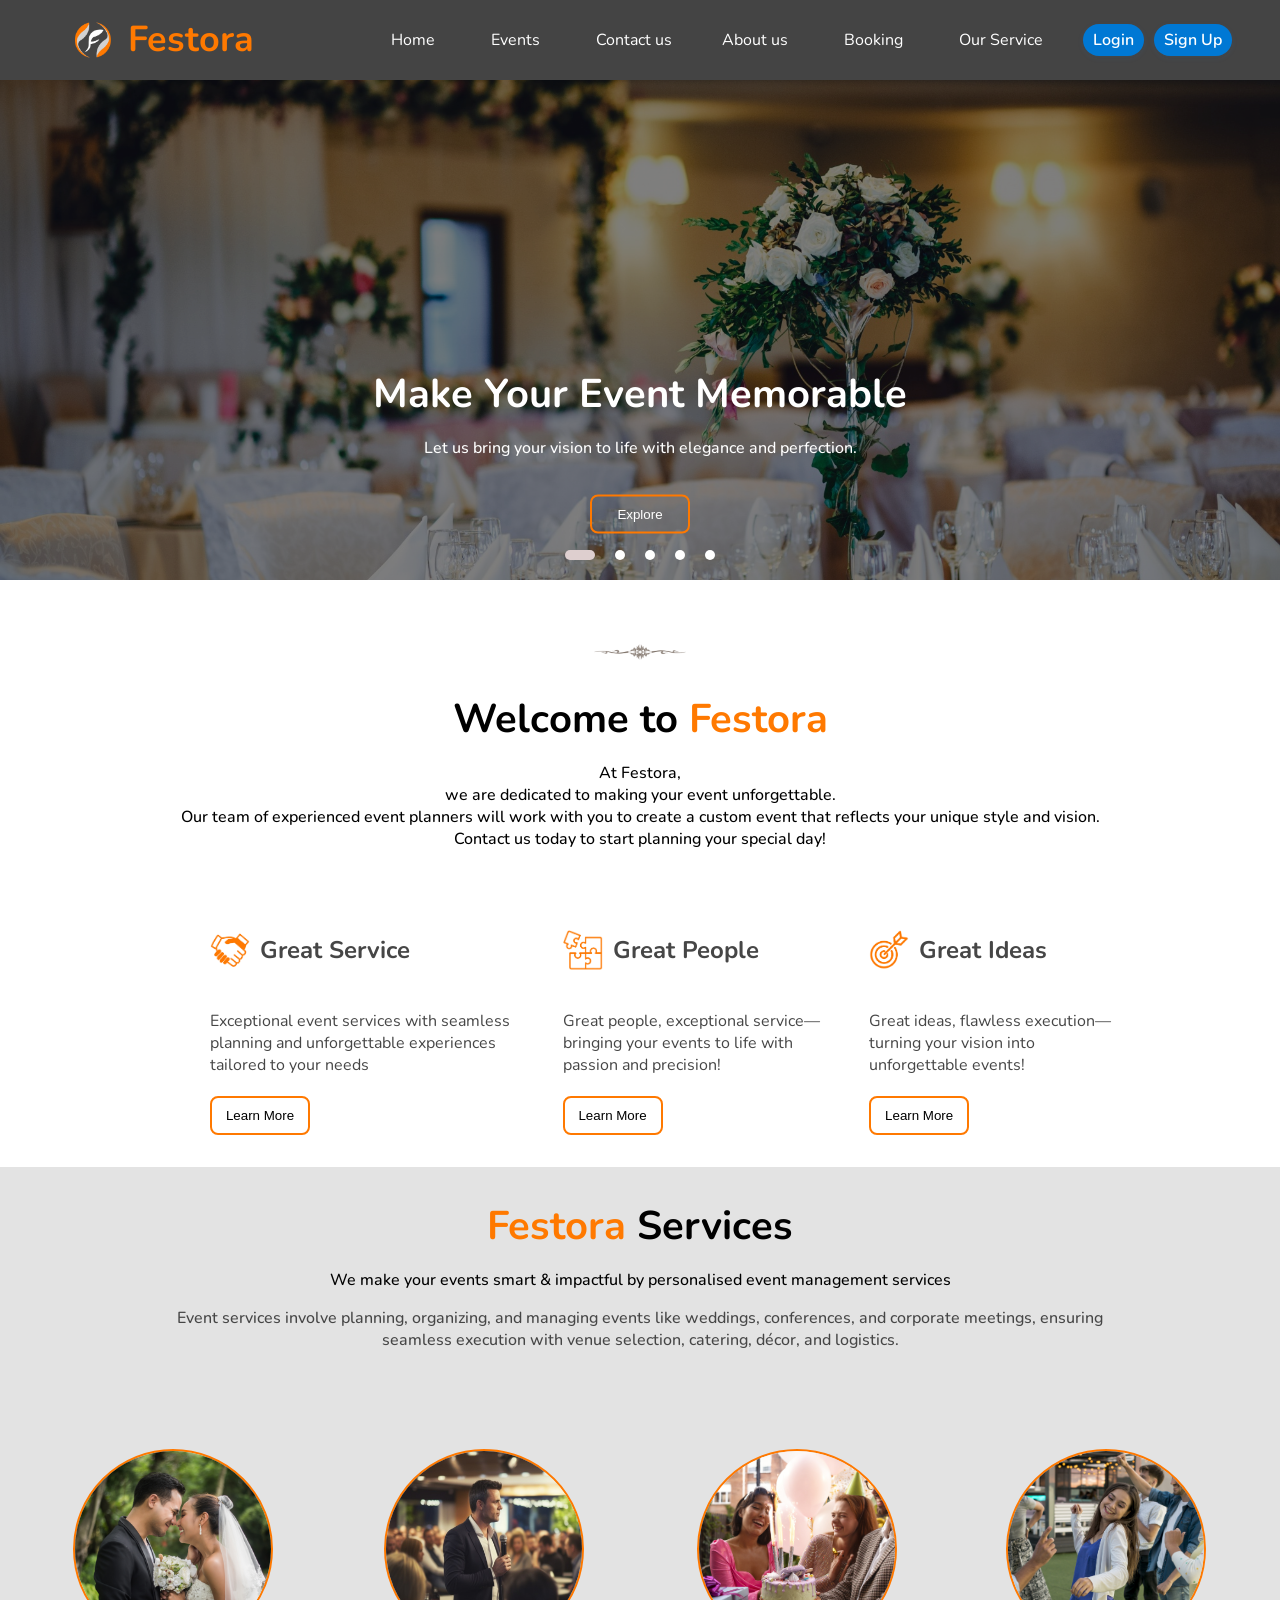
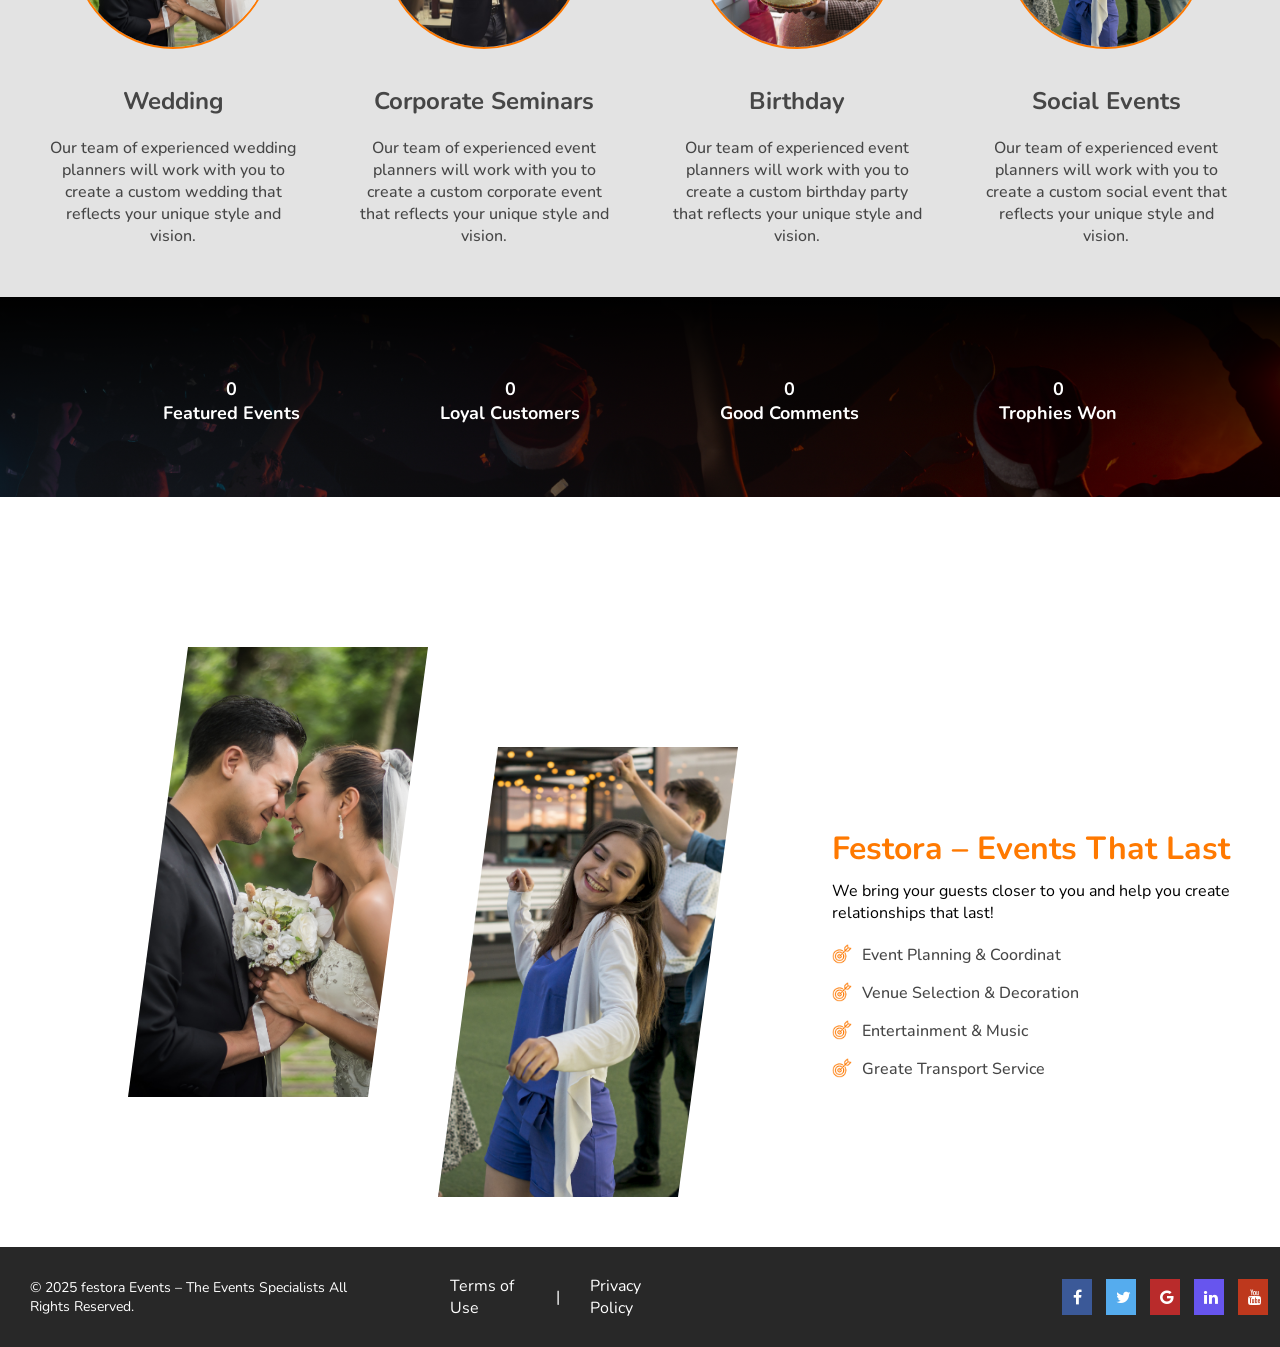
<file: index.html>
<!DOCTYPE html>
<html lang="en">

<head>
    <meta charset="UTF-8">
    <meta name="viewport" content="width=device-width, initial-scale=1.0">
    <link rel="stylesheet" type="text/css" href="index.css">
    <link rel="stylesheet" type="text/css" href="CommonCSS/allnav&footer.css">
    <link rel="stylesheet" href="https://cdnjs.cloudflare.com/ajax/libs/font-awesome/4.7.0/css/font-awesome.min.css">
    <link rel="icon" type="image/png" href="../assests/LOGO.png">
    <title>Home</title>
</head>



<body>
    <section class="nav-containner">
        <div class="nav-name">
            <img src="../assests/LOGO.png" alt="Logo" id="logo">
            <h1>Festora</h1>
        </div>
        <div class="nav">
            <a href="index.html" id="dropbtn">Home</a>
            <div class="dropdown">
                <a href="../event/events.html" id="dropbtn">Events

                </a>
                <div class="dropdown-content">
                    <a href="../EventsGallary/gallary.html">Gallary</a>
                    <a href="../Organizers/Organizers.html">Our Team</a>
                    <a href="../Network/network.html"> Our Network</a>
                    <a href="../Reviews/form.html">Reviews</a>
                </div>
            </div>

            <a href="../Contactus/contact.html" id="dropbtn">Contact us</a>
            <a href="About Us/About Us.html" id="dropbtn">About us</a>
            <div class="dropdown">
                <a href="../Booking/booking.html" id="dropbtn">Booking

                </a>
                <div class="dropdown-content">
                    <a href="../Payments/paymetnt._page.html">Payments</a>
                </div>
            </div>
            <a href="../services/Services.html" id="dropbtn">Our Service</a>

            <div class="nav-auth-buttons" style="margin-left:auto; display:flex; gap:10px;">
                <a href="../login.html" class="nav-btn" id="login-btn">Login</a>
                <a href="../login.html" class="nav-btn" id="signup-btn">Sign Up</a>
            </div>

        </div>
    </section>


    <section class="slider-height">
        <div class="slider">
            <div class="list">
                <div class="item">
                    <img src="assests/1.jpg">
                </div>
                <div class="item">
                    <img src="assests/2.jpg">
                </div>
                <div class="item">
                    <img src="assests/3.jpg">
                </div>
                <div class="item">
                    <img src="assests/wedding-couple-dancing.jpg">
                </div>
                <div class="item">
                    <img src="assests/newlyweds-their-first-dance.jpg">
                </div>
            </div>

            <ul class="dots">
                <li class="active"></li>
                <li></li>
                <li></li>
                <li></li>
                <li></li>
            </ul>
        </div>
        <div class="text-area">
            <h1>Make Your Event Memorable</h1>
            <p>Let us bring your vision to life with elegance and perfection.</p>
            <button id="explore">
                <a href="../EventsGallary/gallary.html">Explore</a>
            </button>
        </div>
    </section>

    <section>
        <div class="welcome-text">
            <img src="assests/midleimg.png">
            <h1>Welcome to <span id="text-primary">Festora</span></h1>
            <p>At Festora,<br> we are dedicated to making your event unforgettable. <br> Our team of experienced event
                planners
                will work with you to create a custom event that reflects your unique style and vision.<br>

                Contact us today to start planning your special day!</p>
        </div>

    </section>



    <section>
        <div class="explain">
            <div class="service-explain">
                <div class="title01">
                    <img src="assests/icon2.png">
                    <h1>Great Service</h1>
                </div>
                <p>Exceptional event services with seamless planning
                    and unforgettable experiences tailored to your needs</p>
                <button id="btn">Learn More</button>
            </div>

            <div class="service-explain">
                <div class="title01">
                    <img src="assests/icon3.png">
                    <h1>Great People</h1>
                </div>
                <p>Great people, exceptional service—bringing your events to life with passion and precision!</p>
                <button id="btn">Learn More</button>
            </div>

            <div class="service-explain">
                <div class="title01">
                    <img src="assests/icon1.png">
                    <h1>Great Ideas</h1>
                </div>
                <p>Great ideas, flawless execution—turning your vision into unforgettable events!</p>
                <button id="btn">Learn More</button>
            </div>
        </div>

    </section>

    <section class="service-section">
        <div class="Service-text">
            <h1><span id="text-primary">Festora</span> Services</h1>
            <p>We make your events smart & impactful by personalised event management services</p>
            <p id="sub-para"> Event services involve planning, organizing, and managing events like weddings,
                conferences, and corporate meetings, ensuring seamless execution with venue selection, catering, décor,
                and logistics.</p>
        </div>

        <div class="service-containner">
            <div class="service">
                <div class="service-img">
                    <img src="assests/eventimg1.jpg">
                </div>
                <div class="service-text">
                    <h1>Wedding</h1>
                    <p>Our team of experienced
                        wedding planners will work with you to create a custom wedding that reflects your unique style
                        and vision.</p>

                </div>
            </div>

            <div class="service">
                <div class="service-img">
                    <img src="assests/eventimg2.jpg">
                </div>
                <div class="service-text">
                    <h1>Corporate Seminars</h1>
                    <p>Our team of experienced event planners will work with you to create a custom corporate
                        event that reflects your unique style and vision.</p>

                </div>
            </div>

            <div class="service">
                <div class="service-img">
                    <img src="assests/eventimg3.jpg">
                </div>
                <div class="service-text">
                    <h1>Birthday</h1>
                    <p>Our team of experienced
                        event planners will work with you to create a custom birthday party that reflects your unique
                        style and vision.</p>

                </div>
            </div>


            <div class="service">
                <div class="service-img">
                    <img src="assests/eventimg4.jpg">
                </div>
                <div class="service-text">
                    <h1>Social Events</h1>
                    <p>Our team of experienced
                        event planners will work with you to create a custom social event that reflects your unique
                        style
                        and vision.</p>


                </div>
            </div>
        </div>
    </section>



    <section class="ribbon">
        <div class="ribbon-text">
            <div class="counter-container">
                <div class="counter" data-target="320">0</div>
                <p>Featured Events</p>
            </div>
            <div class="counter-container">
                <div class="counter" data-target="356">0</div>
                <p>Loyal Customers</p>
            </div>
            <div class="counter-container">
                <div class="counter" data-target="694">0</div>
                <p>Good Comments</p>
            </div>
            <div class="counter-container">
                <div class="counter" data-target="367">0</div>
                <p>Trophies Won</p>
            </div>
        </div>
    </section>



    <div class="container">
        <div class="image-wrapper">
            <img src="assests/eventimg1.jpg" class="image1" alt="Event Image 1">
            <img src="assests/eventimg4.jpg" class="image2" alt="Event Image 2">

        </div>
        <div class="text-box">
            <h2>Festora – Events That Last</h2>
            <p>We bring your guests closer to you and help you create relationships that last!</p>
            <div class="ptitiles">

                <div class="ptitile1">
                    <img src="assests/icon1.png" alt="Icon 1">
                    <p id="ptitle1">Event Planning & Coordinat</p>
                </div>

                <div class="ptitile1">
                    <img src="assests/icon1.png" alt="Icon 1">
                    <p id="ptitle1">Venue Selection & Decoration</p>
                </div>


                <div class="ptitile1">
                    <img src="assests/icon1.png" alt="Icon 1">
                    <p id="ptitle1"> Entertainment & Music</p>
                </div>

                <div class="ptitile1">
                    <img src="assests/icon1.png" alt="Icon 1">
                    <p id="ptitle1"> Greate Transport Service</p>
                </div>


            </div>

        </div>
    </div>

    <section class="footer">
        <div class="footer-text">
            <p> © 2025 festora Events – The Events Specialists All Rights Reserved.</p>
            <div class="terms">
                <a href="#">Terms of Use</a> |
                <a href="#">Privacy Policy</a>
            </div>
            <div class="social-buttons">
                <a href="https://facebook.com/" class="fa fa-facebook"></a>
                <a href="https://twitter.com/" class="fa fa-twitter"></a>
                <a href="https://google.com/" class="fa fa-google"></a>
                <a href="https://linkedin.com/" class="fa fa-linkedin"></a>
                <a href="https://youtube.com/" class="fa fa-youtube"></a>
            </div>
        </div>
    </section>
</body>

<script src="index.js"></script>
<script src="count.js"></script>

</html>
</file>
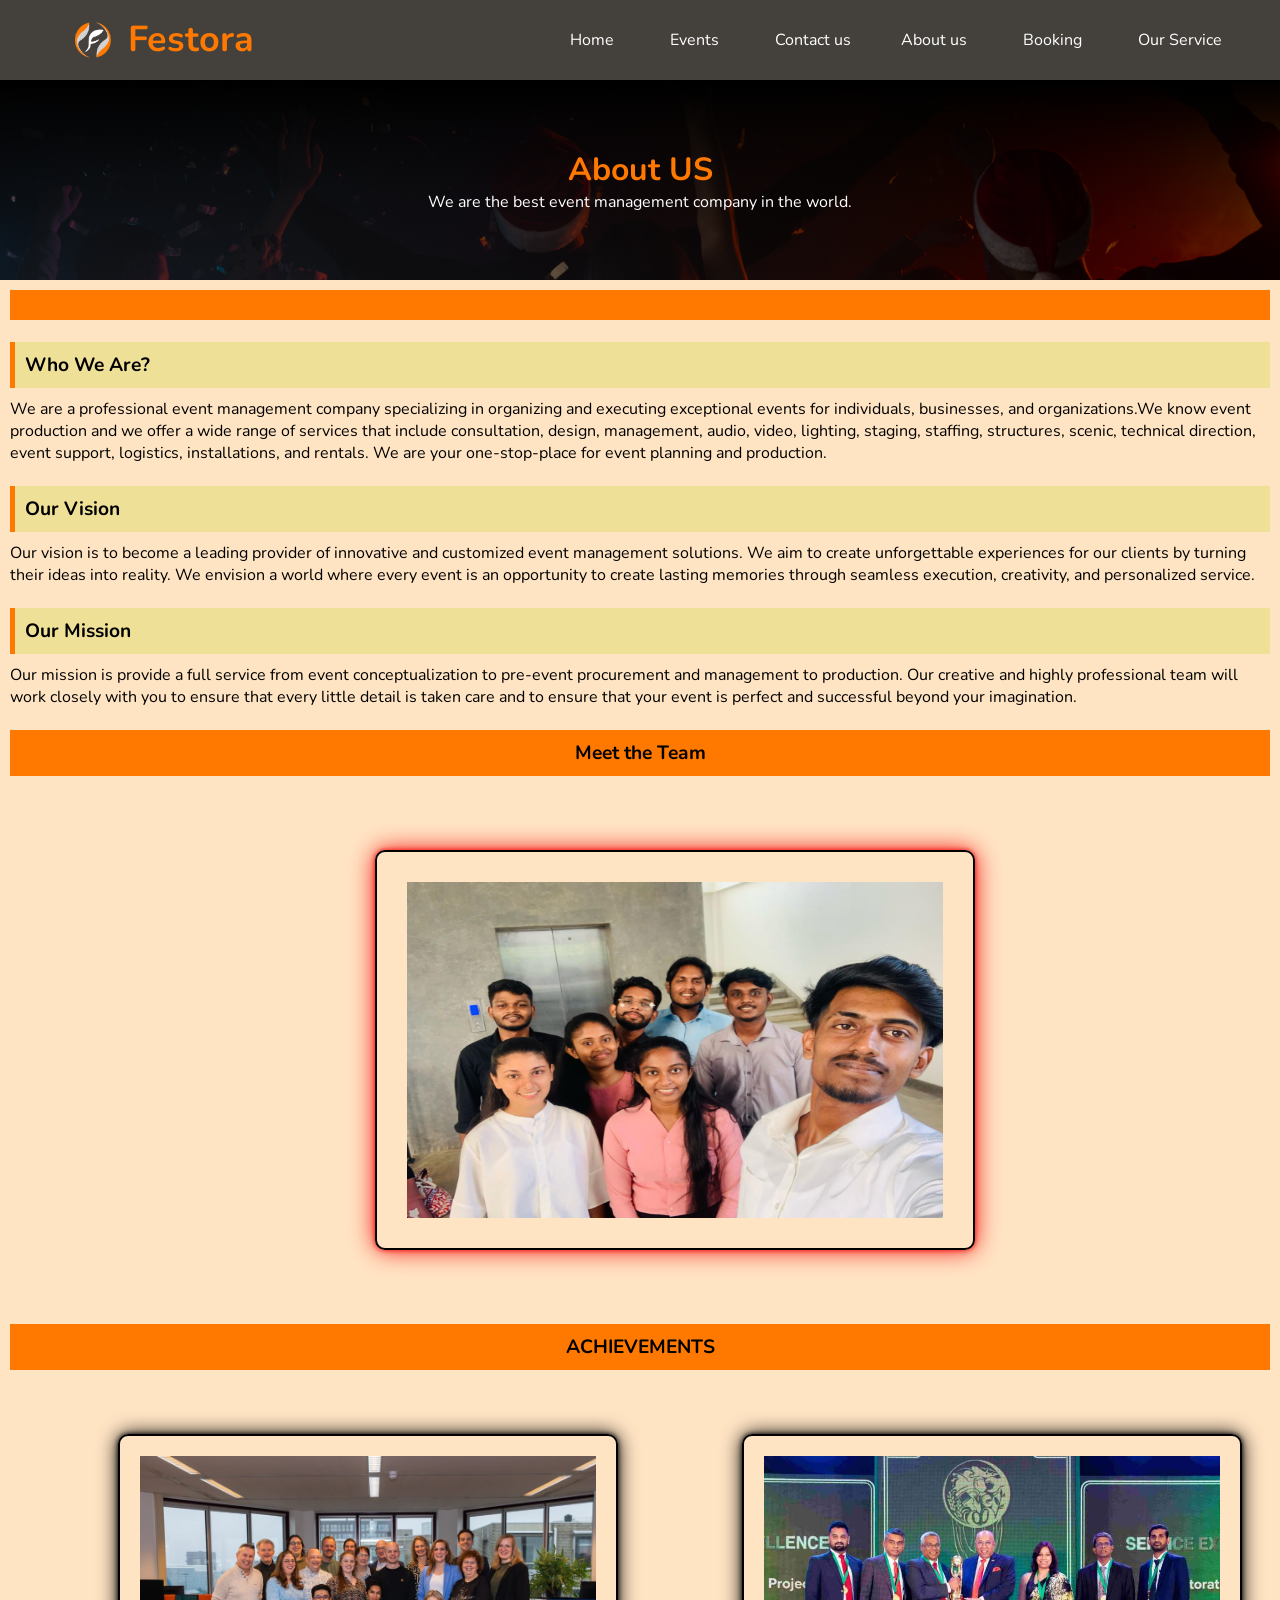
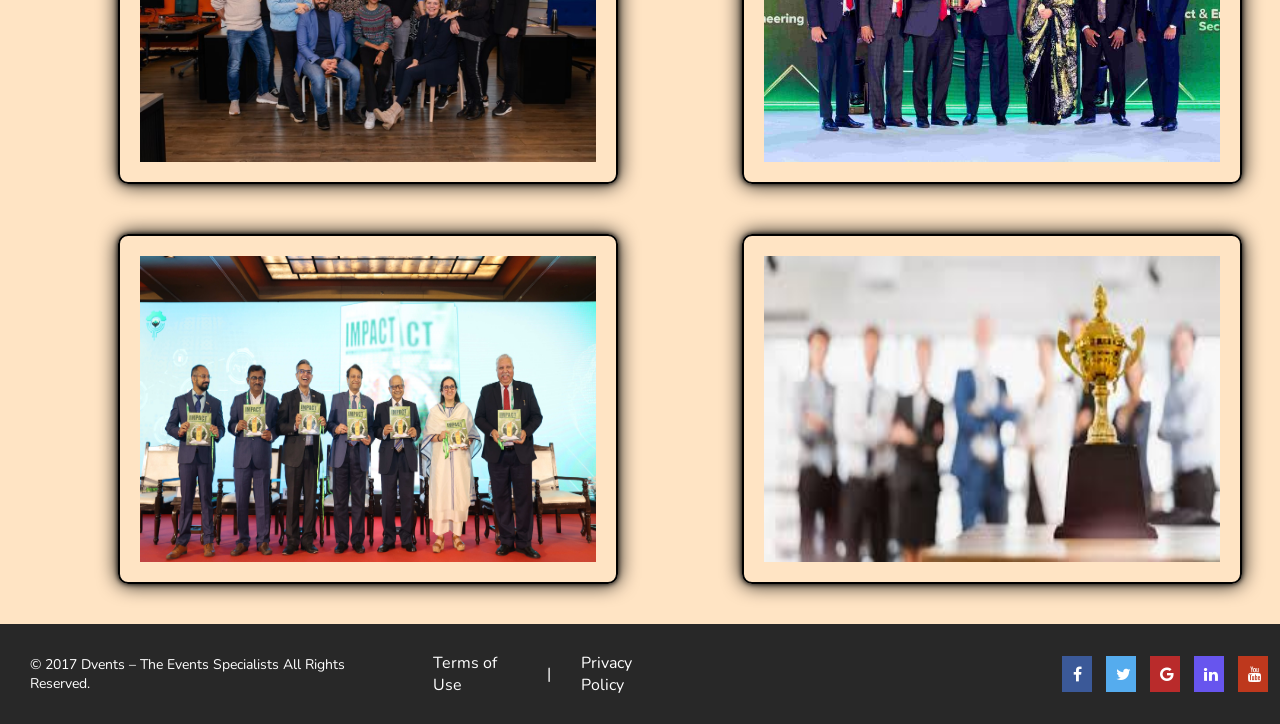
<file: About Us/About Us.html>
<!DOCTYPE html>
<html>

<head>
    <meta charset="UTF-8" />
    <title>About Us</title>
    <link rel="stylesheet" href="About Us.css">
    <link rel="stylesheet" href="../CommonCSS/allnav&footer.css">
    <link rel="icon" type="image/png" href="../assests/LOGO.png">
    <link rel="stylesheet" href="https://cdnjs.cloudflare.com/ajax/libs/font-awesome/4.7.0/css/font-awesome.min.css">

    <script>
    window.onload = function() {
      alert("Welcome to our Event Management System - About Us Page!");
    };
  </script>


</head>

<body>
    
    <section class="nav-containner">
        <div class="nav-name">
            <img src="../assests/LOGO.png" alt="Logo" id="logo">
            <h1>Festora</h1>
        </div>
        <div class="nav">
            <a href="../index.html" id="dropbtn">Home</a>
            <div class="dropdown">
                <a href="../event/events.html" id="dropbtn">Events
                 
                </a>
                <div class="dropdown-content">
                    <a href="../EventsGallary/gallary.html">Gallary</a>
                    <a href="../Organizers/Organizers.html">Our Team</a>
                    <a href="../Network/network.html"> Our Network</a>
                    <a href="../Reviews/form.html">Reviews</a>
                </div>
            </div>

            <a href="../Contactus/contact.html" id="dropbtn">Contact us</a>
            <a href="../About Us/About Us.html" id="dropbtn">About us</a>
            <div class="dropdown">
                <a href="../Booking/booking.html" id="dropbtn">Booking
    
                </a>
                <div class="dropdown-content">
                    <a href="../Payments/paymetnt._page.html">Payments</a>
                </div>
            </div>
            <a href="../services/Services.html" id="dropbtn">Our Service</a>
        </div>
    </section>

    
    <div class="pageheader">
        <div class="pageheader-container">
            <h1 id="h1">About US</h1>
            <span>We are the best event management company in the world.</span>
        </div>
    </div>

    <section>
        <div class="maincontainer">
            <div class="bar"></div>
            <br>
            <div class="topics">Who We Are?</div>
            <p>We are a professional event management company specializing in organizing and executing exceptional events for individuals, businesses, and organizations.We know event production and we offer a wide range of services that include consultation, design, management, audio, video, lighting, staging, staffing, structures, scenic, technical direction, event support, logistics, installations, and rentals. We are your one-stop-place for event planning and production.
            </p>

            <br>

            <div class="topics">Our Vision</div>
            <p>Our vision is to become a leading provider of innovative and customized event management solutions. We aim to create unforgettable experiences for our clients by turning their ideas into reality. We envision a world where every event is an opportunity to create lasting memories through seamless execution, creativity, and personalized service.
            </p>

            <br>

            <div class="topics">Our Mission</div>
            <p>Our mission is provide a full service from event conceptualization to pre-event procurement and management to production. Our creative and highly professional team will work closely with you to ensure that every little detail is taken care and to ensure that your event is perfect and successful beyond your imagination.
            </p>

            <br>

            <div class="sub-topics">Meet the Team</div>

            <br><br>
            
            <div class="image1">
                <center><img src="../assests/aboutus/group.jpg"></center>
            </div>
            <br><br>

            <div class="sub-topics">ACHIEVEMENTS</div>
            <br><br>
            <center>
                <div class="image2">
                    <img src="../assests/aboutus/team.jpg">
                    <img src="../assests/aboutus/team3.jpg">
                    <img src="../assests/aboutus/team2.webp">
                    <img src="../assests/aboutus/team4.jpg">
                </div>
            </center>

        </div>
    </section>


    <section class="footer">
        <div class="footer-text">

            <p> © 2017 Dvents – The Events Specialists All Rights Reserved.</p>
            <div class="terms">
                <a href="#">Terms of Use</a> |
                <a href="#">Privacy Policy</a>
            </div>
            <div class="social-buttons">
                <a href="https://facebook.com/" class="fa fa-facebook"></a>
                <a href="https://twitter.com/" class="fa fa-twitter"></a>
                <a href="https://google.com/" class="fa fa-google"></a>
                <a href="https://linkedin.com/" class="fa fa-linkedin"></a>
                <a href="https://youtube.com/" class="fa fa-youtube"></a>
            </div>
        </div>

    </section>
</body>

</html>
</file>
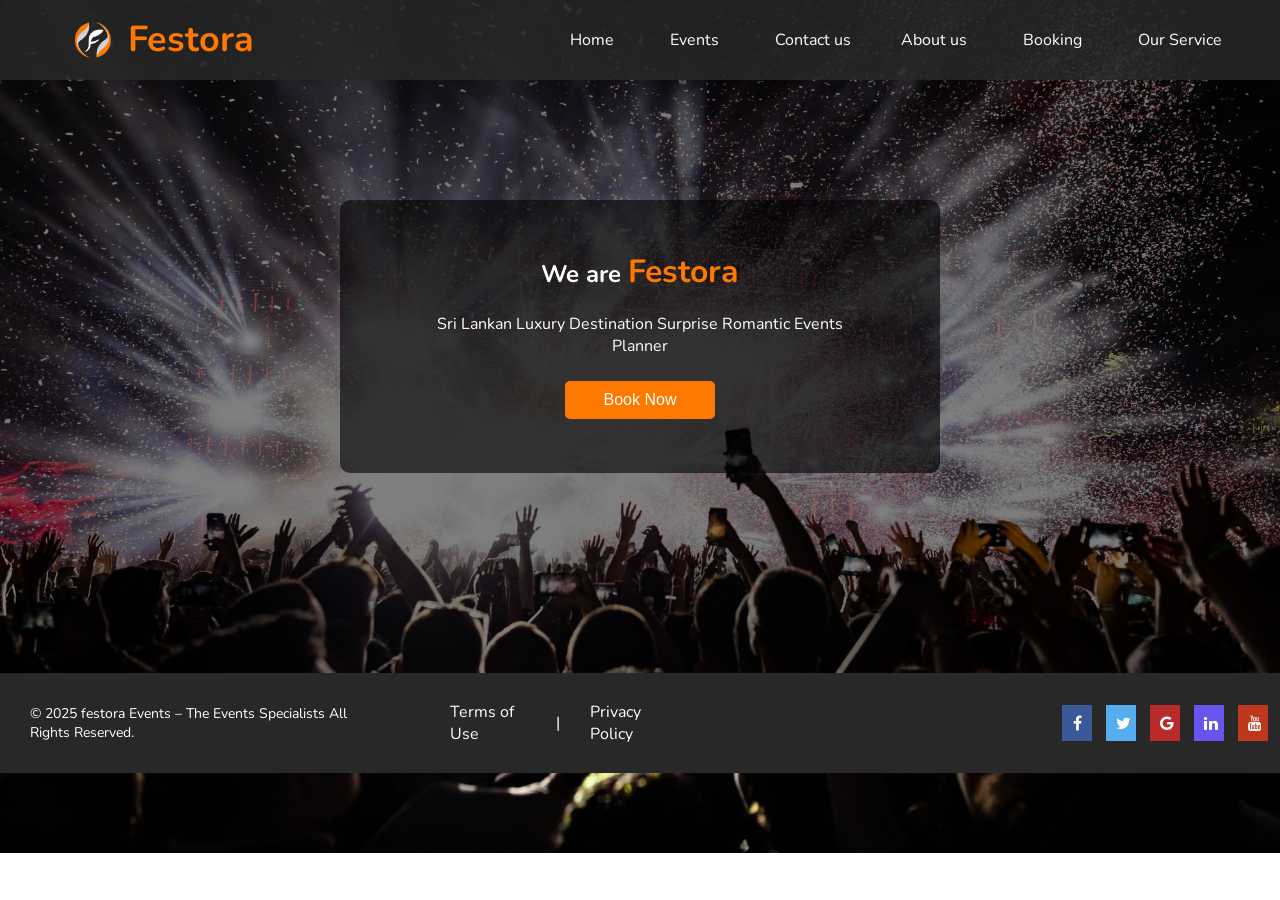
<file: Booking/booking.html>
<!DOCTYPE html>
<html lang="en">

<head>
    <meta charset="UTF-8">
    <meta name="viewport" content="width=device-width, initial-scale=1.0">
    <link rel="stylesheet" href="book1.css">
    <link rel="stylesheet" href="https://cdnjs.cloudflare.com/ajax/libs/font-awesome/4.7.0/css/font-awesome.min.css">
    <link rel="stylesheet" href="../CommonCSS/allnav&footer.css">
    <link rel="icon" type="image/png" href="../assests/LOGO.png">
    <title>Booking</title>
</head>

<body>

    <section class="nav-containner">
        <div class="nav-name">
            <img src="../assests/LOGO.png" alt="Logo" id="logo">
            <h1>Festora</h1>
        </div>
        <div class="nav">
            <a href="../index.html" id="dropbtn">Home</a>
            <div class="dropdown">
                <a href="../event/events.html" id="dropbtn">Events
                   
                </a>
                <div class="dropdown-content">
                    <a href="../EventsGallary/gallary.html">Gallary</a>
                    <a href="../Organizers/Organizers.html">Our Team</a>
                    <a href="../Network/network.html"> Our Network</a>
                    <a href="../Reviews/form.html">Reviews</a>
                </div>
            </div>

            <a href="../Contactus/contact.html" id="dropbtn">Contact us</a>
            <a href="../About Us/About Us.html" id="dropbtn">About us</a>
            <div class="dropdown">
                <a href="../Booking/booking.html" id="dropbtn">Booking
                
                </a>
                <div class="dropdown-content">
                    <a href="../Payments/paymetnt._page.html">Payments</a>
                </div>
            </div>
            <a href="../services/Services.html" id="dropbtn">Our Service</a>
        </div>
    </section>

<section>
    <div class="mn">
        <div class="para">
            <h1 id="h1">We are <span id="name_color"> Festora</span>
            </h1>
        </div>

        <p id="par">Sri Lankan Luxury Destination Surprise Romantic
         Events Planner </p>
        </p>

       <a href="booking2.html" > <input type="submit" name="submit" id="submitbtn" value="Book Now"> </a>
    </div>



</section>

   



    <section class="footer">
        <div class="footer-text">

            <p> © 2025 festora Events – The Events Specialists All Rights Reserved.</p>
            <div class="terms">
                <a href="#">Terms of Use</a> |
                <a href="#">Privacy Policy</a>
            </div>
            <div class="social-buttons">
                <a href="https://facebook.com/" class="fa fa-facebook"></a>
                <a href="https://twitter.com/" class="fa fa-twitter"></a>
                <a href="https://google.com/" class="fa fa-google"></a>
                <a href="https://linkedin.com/" class="fa fa-linkedin"></a>
                <a href="https://youtube.com/" class="fa fa-youtube"></a>
            </div>

        </div>

    </section>







</body>

</html>
</file>
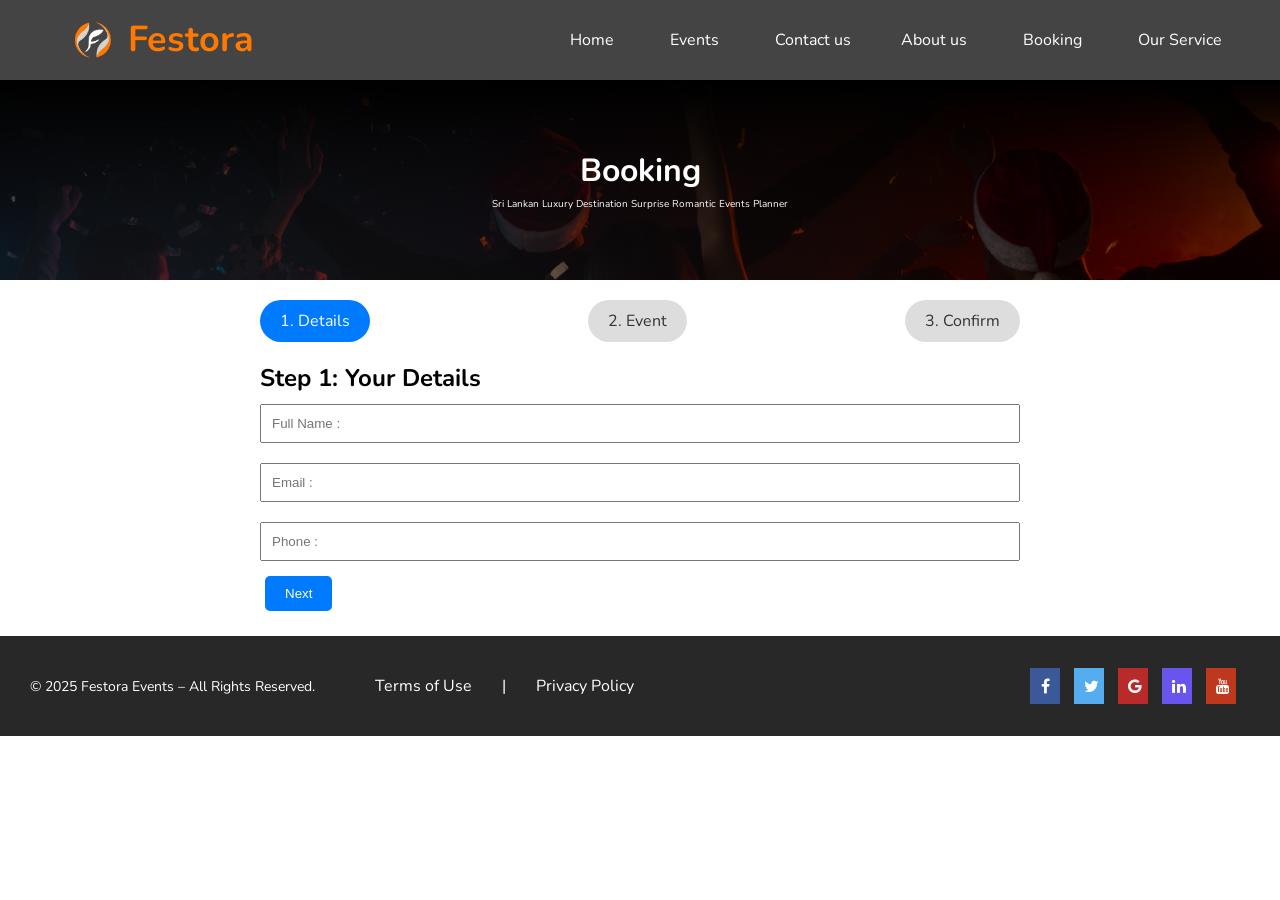
<file: Booking/booking2.html>
<!DOCTYPE html>
<html lang="en">

<head>
    <meta charset="UTF-8">
    <meta name="viewport" content="width=device-width, initial-scale=1.0">
    <link rel="stylesheet" href="../CommonCSS/allnav&footer.css">
    <link rel="stylesheet" href="book2.css">
    <link rel="icon" type="image/png" href="../assests/LOGO.png">
    <link rel="stylesheet" href="https://cdnjs.cloudflare.com/ajax/libs/font-awesome/4.7.0/css/font-awesome.min.css">

    <title>Book Now</title>
</head>

<body>

 <section class="nav-containner">
        <div class="nav-name">
            <img src="../assests/LOGO.png" alt="Logo" id="logo">
            <h1>Festora</h1>
        </div>
        <div class="nav">
            <a href="../index.html" id="dropbtn">Home</a>
            <div class="dropdown">
                <a href="../event/events.html" id="dropbtn">Events

                </a>
                <div class="dropdown-content">
                    <a href="../EventsGallary/gallary.html">Gallary</a>
                    <a href="../Organizers/Organizers.html">Our Team</a>
                    <a href="../Network/network.html"> Our Network</a>
                    <a href="../Reviews/form.html">Reviews</a>
                </div>
            </div>

            <a href="../Contactus/contact.html" id="dropbtn">Contact us</a>
            <a href="../About Us/About Us.html" id="dropbtn">About us</a>
            <div class="dropdown">
                <a href="../Booking/booking.html" id="dropbtn">Booking

                </a>
                <div class="dropdown-content">
                    <a href="../Payments/paymetnt._page.html">Payments</a>
                </div>
            </div>
            <a href="../services/Services.html" id="dropbtn">Our Service</a>
        </div>
    </section>

    <div class="pageheader">
        <div class="pageheader-container">
            <h1>Booking</h1>
            <p>Sri Lankan Luxury Destination Surprise Romantic
         Events Planner </p>
        </div>
    </div>

    
    
    <section>
        <div class="container">
            <div class="progress-bar">
                <div class="step active">1. Details</div>
                <div class="step">2. Event</div>
                <div class="step">3. Confirm</div>
            </div>

            <form id="bookingForm" onsubmit="return handleBooking(event)">
            
                <div class="form-step active" id="step-1">
                    <h2>Step 1: Your Details</h2>
                    <input type="text" placeholder="Full Name :" id="userName" required />
                    <input type="email" placeholder="Email :" id="userEmail" required />
                    <input type="tel" placeholder="Phone :" id="userTel" required />
                    <button type="button" onclick="nextStep()">Next</button>
                </div>

              
                <div class="form-step" id="step-2">
                    <h2>Step 2: Event Info</h2>
                    <select id="userEvent" required>
                        <option value="">Select Event Type</option>
                        <option value="Wedding">Wedding</option>
                        <option value="Birthday">Birthday</option>
                        <option value="Corporate">Corporate</option>
                        <option value="Concert">Concert</option>
                    </select>
                    <input type="number" placeholder="Number of Guests" id="guestCount" required min="1" max="1000" />
                    <input type="datetime-local" id="eventDate" required />
                    <textarea placeholder="Tell us about your event" id="eventDesc"></textarea>
                    <button type="button" onclick="prevStep()">Back</button>
                    <button type="button" onclick="nextStep()">Next</button>
                </div>

               
                <div class="form-step" id="step-3">
                    <h2>Step 3: Confirm</h2>
                    <div class="summary-card">
                        <p><strong>Name:</strong> <span id="sumName"></span></p>
                        <p><strong>Email:</strong> <span id="sumEmail"></span></p>
                        <p><strong>Phone:</strong> <span id="sumPhone"></span></p>
                        <p><strong>Event:</strong> <span id="sumEvent"></span></p>
                        <p><strong>Guests:</strong> <span id="sumGuests"></span></p>
                        <p><strong>Date:</strong> <span id="sumDate"></span></p>
                        <p><strong>Details:</strong> <span id="sumDesc"></span></p>
                    </div>
                    <button type="button" onclick="prevStep()">Back</button>
                    <button type="submit" onclick="submit()">Confirm Booking</button>
                </div>

                <div class="popup" id="popUp">
                    <h2>Thank You!</h2>
                    <p>Your booking has been submitted!</p>
                    <button type="button" onclick="closePopup()">OK</button>
                </div>
            </form>
        </div>
    </section>

    <section class="footer">
        <div class="footer-text">
            <p>© 2025 Festora Events – All Rights Reserved.</p>
            <div class="terms">
                <a href="#">Terms of Use</a> |
                <a href="#">Privacy Policy</a>
            </div>
           <div class="social-buttons">
                <a href="https://facebook.com/" class="fa fa-facebook"></a>
                <a href="https://twitter.com/" class="fa fa-twitter"></a>
                <a href="https://google.com/" class="fa fa-google"></a>
                <a href="https://linkedin.com/" class="fa fa-linkedin"></a>
                <a href="https://youtube.com/" class="fa fa-youtube"></a>
            </div>
        </div>
    </section>


    <script>
       
        document.addEventListener("DOMContentLoaded", function () {
            const today = new Date();
            const minDate = today.toISOString().slice(0, 16);
            document.getElementById("eventDate").min = minDate;
        });

        let currentStep = 1;

        function showStep(step) {
            document.querySelectorAll(".form-step").forEach((el, i) => {
                el.classList.toggle("active", i === step - 1);
            });
            document.querySelectorAll(".step").forEach((el, i) => {
                el.classList.toggle("active", i < step);
            });
            updateSummary();
        }

        function nextStep() {
            if (currentStep < 3) currentStep++;
            showStep(currentStep);
        }

        function prevStep() {
            if (currentStep > 1) currentStep--;
            showStep(currentStep);
        }

        function updateSummary() {
            document.getElementById("sumName").textContent = document.getElementById("userName").value;
            document.getElementById("sumEmail").textContent = document.getElementById("userEmail").value;
            document.getElementById("sumPhone").textContent = document.getElementById("userTel").value;
            document.getElementById("sumEvent").textContent = document.getElementById("userEvent").value;
            document.getElementById("sumGuests").textContent = document.getElementById("guestCount").value;
            document.getElementById("sumDate").textContent = document.getElementById("eventDate").value.replace("T", " ");
            document.getElementById("sumDesc").textContent = document.getElementById("eventDesc").value;
        }

        function handleBooking(e) {
            e.preventDefault();
            alert("Booking Confirmed! 🎉");
    
            return false;
        }

        function closePopup() {
            document.getElementById("popUp").style.display = "none";
        }

        function submit() {
            alert("Booking Confirmed!");
        }
    </script>



</body>

</html>
</file>
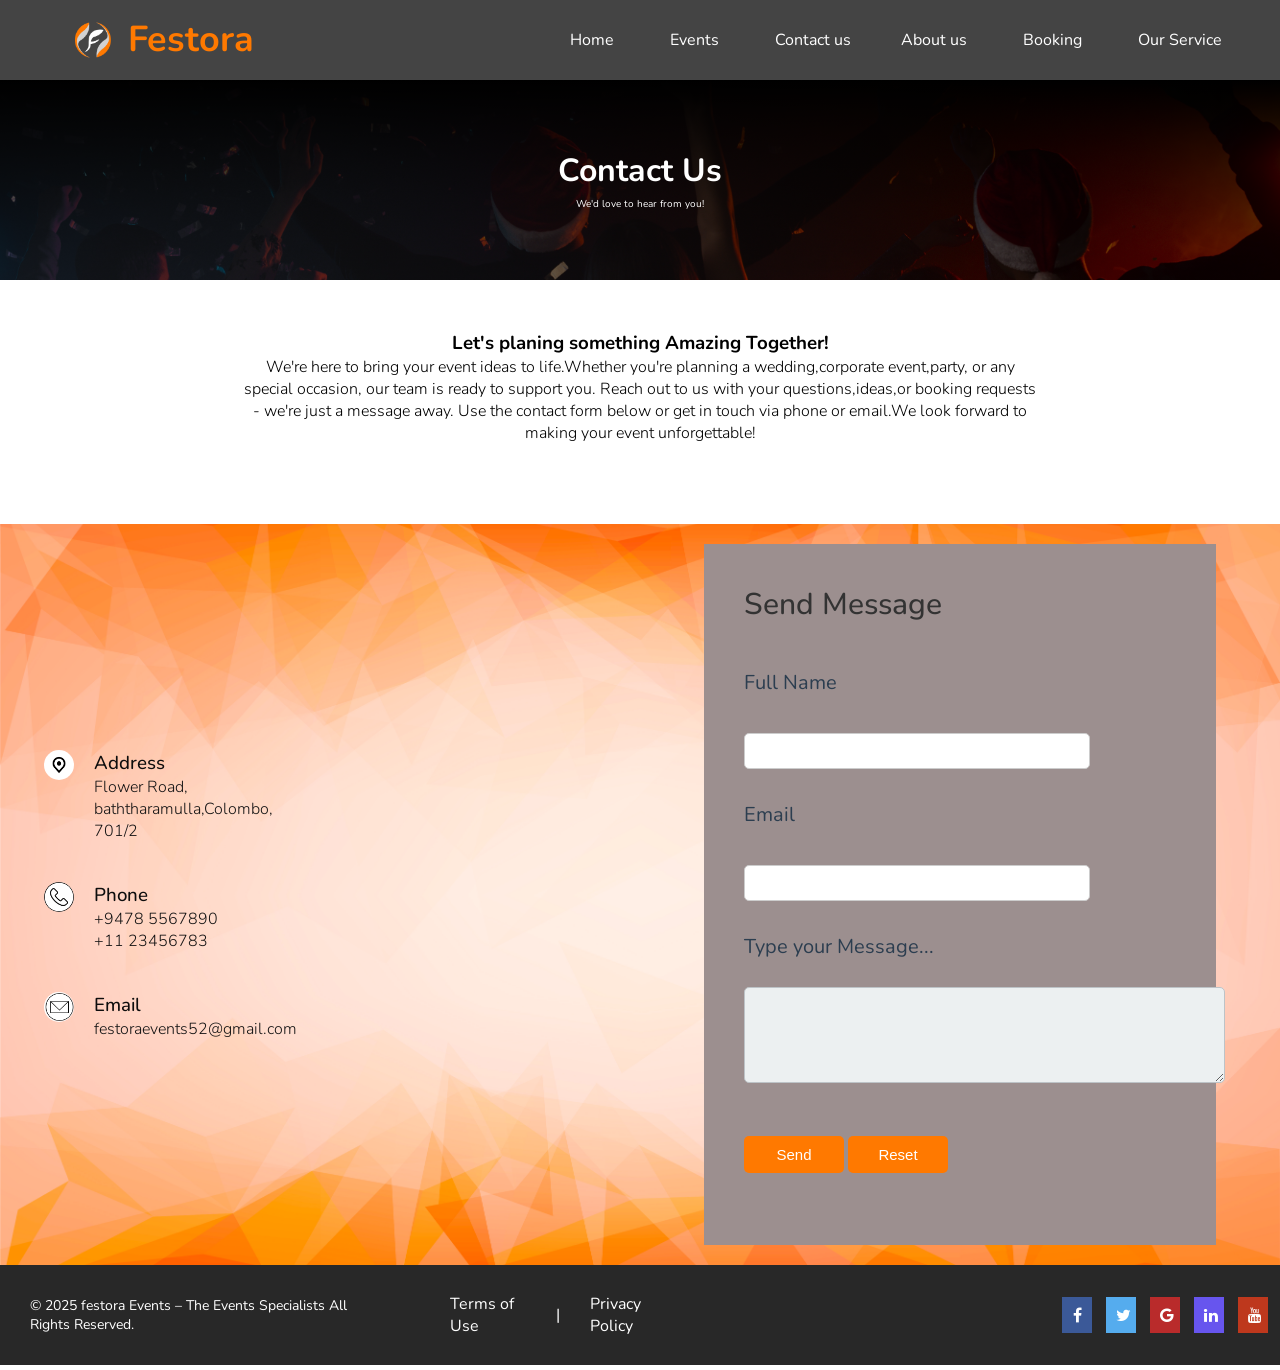
<file: Contactus/contact.html>
<!DOCTYPE html>
<html lang="en">

<head>
    <meta charset="UTF-8">
    <meta name="viewport" content="width=device-width, initial-scale=1.0">
    <title>contact us</title>
    <link rel="stylesheet" href="contact.css">
    <link rel="icon" type="image/png" href="../assests/LOGO.png">
    <link rel="stylesheet" href="../CommonCSS/allnav&footer.css">
    <link rel="stylesheet" href="https://cdnjs.cloudflare.com/ajax/libs/font-awesome/4.7.0/css/font-awesome.min.css">
</head>

<body>
    <section class="nav-containner">
        <div class="nav-name">
            <img src="../assests/LOGO.png" alt="Logo" id="logo">
            <h1>Festora</h1>
        </div>
        <div class="nav">
            <a href="../index.html" id="dropbtn">Home</a>
            <div class="dropdown">
                <a href="../event/events.html" id="dropbtn">Events

                </a>
                <div class="dropdown-content">
                    <a href="../EventsGallary/gallary.html">Gallary</a>
                    <a href="../Organizers/Organizers.html">Our Team</a>
                    <a href="../Network/network.html"> Our Network</a>
                    <a href="../Reviews/form.html">Reviews</a>
                </div>
            </div>
            <a href="../Contactus/contact.html" id="dropbtn">Contact us</a>
            <a href="../About Us/About Us.html" id="dropbtn">About us</a>
            <div class="dropdown">
                <a href="../Booking/booking.html" id="dropbtn">Booking

                </a>
                <div class="dropdown-content">
                    <a href="../Payments/paymetnt._page.html">Payments</a>
                </div>
            </div>
            <a href="../services/Services.html" id="dropbtn">Our Service</a>
        </div>
    </section>


    <!-----------my code------->
    <div class="pageheader">
        <div class="pageheader-container">
            <h1>Contact Us</h1>
            <p>We'd love to hear from you!</p>
        </div>
    </div>

    <section class="contact">
        <div class="content">
            <h3>Let's planing something Amazing Together!</h3>

            <p>We're here to bring your event ideas to life.Whether you're planning a wedding,corporate event,party, or
                any special occasion, our team is
                ready to support you. Reach out to us with your questions,ideas,or booking requests - we're just a
                message away.
                Use the contact form below or get in touch via phone or email.We look forward to making your event
                unforgettable!
            </p>
        </div>
    </section>

    <div class="container">
        <div class="contactInfo">
            <div class="box">
                <div class="icon"><img src="../assests/contactus/address.png" alt="address"></div>
                <div class="text">
                    <h3>Address</h3>
                    <p>Flower Road,<br>baththaramulla,Colombo,<br>701/2</p>
                </div>
            </div>
            <div class="box">
                <div class="icon"><img src="../assests/contactus/phone.png" alt="phone"></div>
                <div class="text">
                    <h3>Phone</h3>
                    <p>+9478 5567890 <br>+11 23456783</p>
                </div>
            </div>
            <div class="box">
                <div class="icon"><img src="../assests/contactus/email.png" alt="email"></div>
                <div class="text">
                    <h3>Email</h3>
                    <p>festoraevents52@gmail.com</p>
                </div>
            </div>
        </div>

        <div class="contactForm">
            <form id="contactForm">
                <h2>Send Message</h2><br><br>

                <label for="fname">Full Name</label><br>
                <input type="text" name="fname" id="fname"><br><br>

                <label for="email">Email</label><br>
                <input type="email" name="email" id="email"><br><br>

                <label for="message">Type your Message...</label><br>
                <textarea required name="message" id="message" rows="5" cols="46"></textarea><br><br>

                <input type="submit" value="Send" id="submit">
                <input type="reset" value="Reset" id="reset">
                <br><br>
            </form>

        </div>
    </div>
    <!-----end of my code---------->

    <section class="footer">
        <div class="footer-text">

            <p> © 2025 festora Events – The Events Specialists All Rights Reserved.</p>
            <div class="terms">
                <a href="#">Terms of Use</a> |
                <a href="#">Privacy Policy</a>
            </div>
            <div class="social-buttons">
                <a href="https://facebook.com/" class="fa fa-facebook"></a>
                <a href="https://twitter.com/" class="fa fa-twitter"></a>
                <a href="https://google.com/" class="fa fa-google"></a>
                <a href="https://linkedin.com/" class="fa fa-linkedin"></a>
                <a href="https://youtube.com/" class="fa fa-youtube"></a>
            </div>
        </div>
    </section>
    <script>
        document.getElementById("contactForm").addEventListener("submit", function (event) {
            event.preventDefault();

            var name = document.getElementById("fname").value;
            var email = document.getElementById("email").value;
            var message = document.getElementById("message").value;

            if (name === "" || email === "" || message === "") {
                alert("Please fill in all fields.");
                return;
            }

            alert("Your message has been sent successfully!");
            location.reload();

        });
    </script>
</body>

</html>
</file>
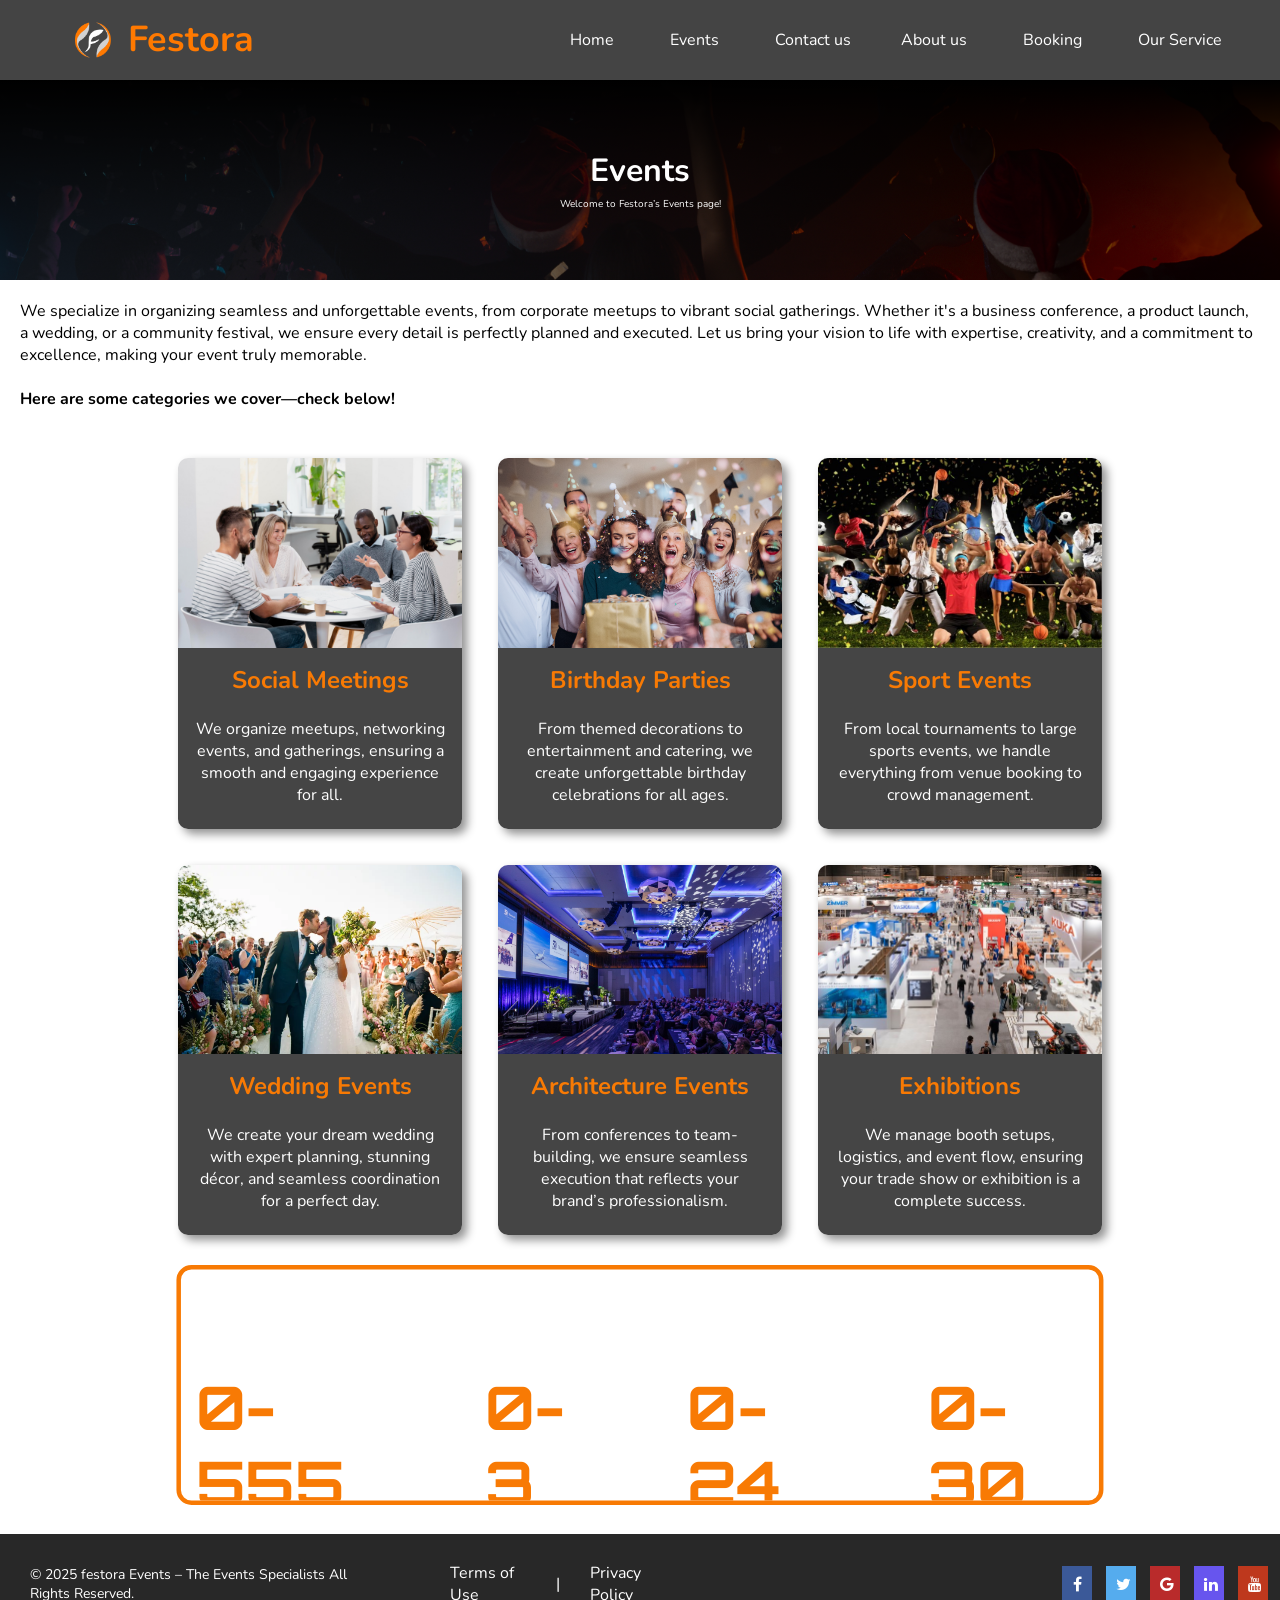
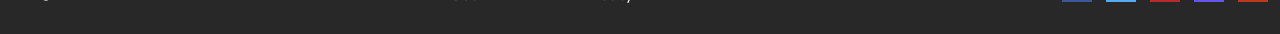
<file: event/events.html>
<!DOCTYPE html>
<html lang="en">
<head>
    <meta charset="UTF-8">
    <meta name="viewport" content="width=device-width, initial-scale=1.0">
    <title>Events</title>
    <link rel="stylesheet" href="styles.css">
    <link rel="stylesheet" href="../CommonCSS/allnav&footer.css">
    <link rel="icon" type="image/png" href="../assests/LOGO.png">
    <link rel="stylesheet" href="https://cdnjs.cloudflare.com/ajax/libs/font-awesome/4.7.0/css/font-awesome.min.css">
</head>
<body>

<!-- //navigation bar -->
<section class="nav-containner">
    <div class="nav-name">
        <img src="../assests/LOGO.png" alt="Logo" id="logo">
        <h1>Festora</h1>
    </div>
    <div class="nav">
        <a href="../index.html" id="dropbtn">Home</a>
        <div class="dropdown">
            <a href="../event/events.html" id="dropbtn">Events
           
            </a>
            <div class="dropdown-content">
                <a href="../EventsGallary/gallary.html">Gallary</a>
                <a href="../Organizers/Organizers.html">Our Team</a>
                <a href="../Network/network.html"> Our Network</a>
                <a href="../Reviews/form.html">Reviews</a>
            </div>
        </div>

        <a href="../Contactus/contact.html" id="dropbtn">Contact us</a>
        <a href="../About Us/About Us.html" id="dropbtn">About us</a>
        <div class="dropdown">
            <a href="../Booking/booking.html" id="dropbtn">Booking
              
            </a>
            <div class="dropdown-content">
                <a href="../Payments/paymetnt._page.html">Payments</a>
            </div>
        </div>
        <a href="../services/Services.html" id="dropbtn">Our Service</a>
    </div>
</section>

<!-- ribbon -->
    <div class="pageheader">
        <div class="pageheader-container">
            <h1> Events </h1>
            <p>Welcome to Festora’s Events page!</p>
        </div>
    </div>

<!-- My Items -->

<p id="myPara">We specialize in organizing seamless and unforgettable events, from corporate meetups to vibrant social gatherings. Whether it's a business conference, a product launch, a wedding, or a community festival, we ensure every detail is perfectly planned and executed. Let us bring your vision to life with expertise, creativity, and a commitment to excellence, making your event truly memorable.  
<br><br>
    <b>Here are some categories we cover—check below!</b></p>
<div class="myAllItems">
    <div class="row">
        <div class="column">
            <div class="card">
                <div class="cardPhoto">
                    <button class="btn" value=""><a href="../EventsGallary/gallary.html#All">See More</a></button>
                    <img src="../assests/event/socialEvents.jpg" alt="" width="100%" class="photo">
                </div>
                <div class="container">
                    <h2>Social Meetings</h2><br>
                    <p>We organize meetups, networking events, and gatherings, ensuring a smooth and engaging experience for all.</p>
                </div>
            </div>
        </div>

        <div class="column">
            <div class="card">
                <div class="cardPhoto">
                    <button class="btn" value=""><a href="../EventsGallary/gallary.html#bparty">See More</a></button>
                    <img src="../assests/event/birthdayParties.png" alt="" width="100%" class="photo">
                </div>                
                <div class="container">
                    <h2>Birthday Parties</h2><br>
                    <p>From themed decorations to entertainment and catering, we create unforgettable birthday celebrations for all ages.</p>
                </div>
            </div>
        </div>

        <div class="column">
            <div class="card">
                <div class="cardPhoto">
                    <button class="btn" value=""><a href="../EventsGallary/gallary.html#All">See More</a></button>
                    <img src="../assests/event/sportsEvents.jpg" alt="" width="100%" class="photo">
                </div>               
                <div class="container">
                    <h2>Sport Events</h2><br>
                    <p>From local tournaments to large sports events, we handle everything from venue booking to crowd management.</p>
                </div>
            </div>
        </div>
    </div>

    <div class="row">
        <div class="column">
            <div class="card">
                <div class="cardPhoto">
                    <button class="btn" value=""><a href="../EventsGallary/gallary.html#weddings">See More</a></button>
                    <img src="../assests/event/weddingEvents.png" alt="" width="100%" class="photo">
                </div>                
                <div class="container">
                    <h2>Wedding Events</h2><br>
                    <p>We create your dream wedding with expert planning, stunning décor, and seamless coordination for a perfect day.</p>
                </div>
            </div>
        </div>

        <div class="column">
            <div class="card">
                <div class="cardPhoto">
                    <button class="btn" value=""><a href="../EventsGallary/gallary.html#Architecture">See More</a></button>
                    <img src="../assests/event/cooporateEvents.jpg" alt="" width="100%" class="photo">
                </div>                
                <div class="container">
                    <h2>Architecture Events</h2><br>
                    <p>From conferences to team-building, we ensure seamless execution that reflects your brand’s professionalism.</p>
                </div>
            </div>
        </div>
        
        <div class="column">
            <div class="card">
                <div class="cardPhoto">
                    <button class="btn" value=""><a href="../EventsGallary/gallary.html#All">See More</a></button>
                    <img src="../assests/event/exhibitios.jpg" alt="" width="100%" class="photo">
                </div>                
                    <div class="container">
                    <h2>Exhibitions</h2><br>
                    <p>We manage booth setups, logistics, and event flow, ensuring your trade show or exhibition is a complete success.</p>
                </div>
            </div>
        </div>

    </div>
</div>
<br><br>
<!-- Countdown -->
<div class="center">
    <div class="countdownBox">
        
        <video autoplay loop muted class="videoBG">
            <source src="../assests/event/eventVideo2.mp4">
        </video>
        
        <div class="title_countdown">
            <h2 id="counth1">The Next Biggest Event</h2> 
        </div>
        <div class="num_countdown">
            <div class="time">
                <h2 id="day"></h2>
                <small>Days</small>
            </div>
            
            <div class="time">
                <h2 id="hour"></h2>
                <small>Hours</small>
            </div>
        
            <div class="time">
                <h2 id="min"></h2>
                <small>Miniutes</small>
            </div>
        
            <div class="time">
                <h2 id="sec"></h2>
                <small>Seconds</small>
            </div>
        </div>
    </div>
</div>
<br><br>
<!-- footer -->
<section class="footer">
    <div class="footer-text">

        <p> © 2025 festora Events – The Events Specialists All Rights Reserved.</p>
        <div class="terms">
            <a href="#">Terms of Use</a> |
            <a href="#">Privacy Policy</a>
        </div>
        <div class="social-buttons">
                <a href="https://facebook.com/" class="fa fa-facebook"></a>
                <a href="https://twitter.com/" class="fa fa-twitter"></a>
                <a href="https://google.com/" class="fa fa-google"></a>
                <a href="https://linkedin.com/" class="fa fa-linkedin"></a>
                <a href="https://youtube.com/" class="fa fa-youtube"></a>
            </div>

    </div>

</section>

<script>
    const day = document.getElementById('day');
    const hour = document.getElementById('hour');
    const min = document.getElementById('min');
    const sec = document.getElementById('sec');
    
    const upcommingYear  = new Date(`May 30 2025 00:00:00`);

    function countdown(){
        const currentTime = new Date();
        const diff = upcommingYear - currentTime;

        const d = Math.floor(diff/1000/60/60/24);
        const h = Math.floor(diff/1000/60/60)%24;
        const m = Math.floor(diff/1000/60)%60;
        const s = Math.floor(diff/1000)%60;

        day.innerHTML = d<10? '0' + d:d;
        hour.innerHTML = h<10? '0' + h:h;
        min.innerHTML = m<10? '0' + m:m;
        sec.innerHTML = s<10? '0' + s:s;
    }

    setInterval(countdown,1000);

</script>
</body>
</html>
</file>
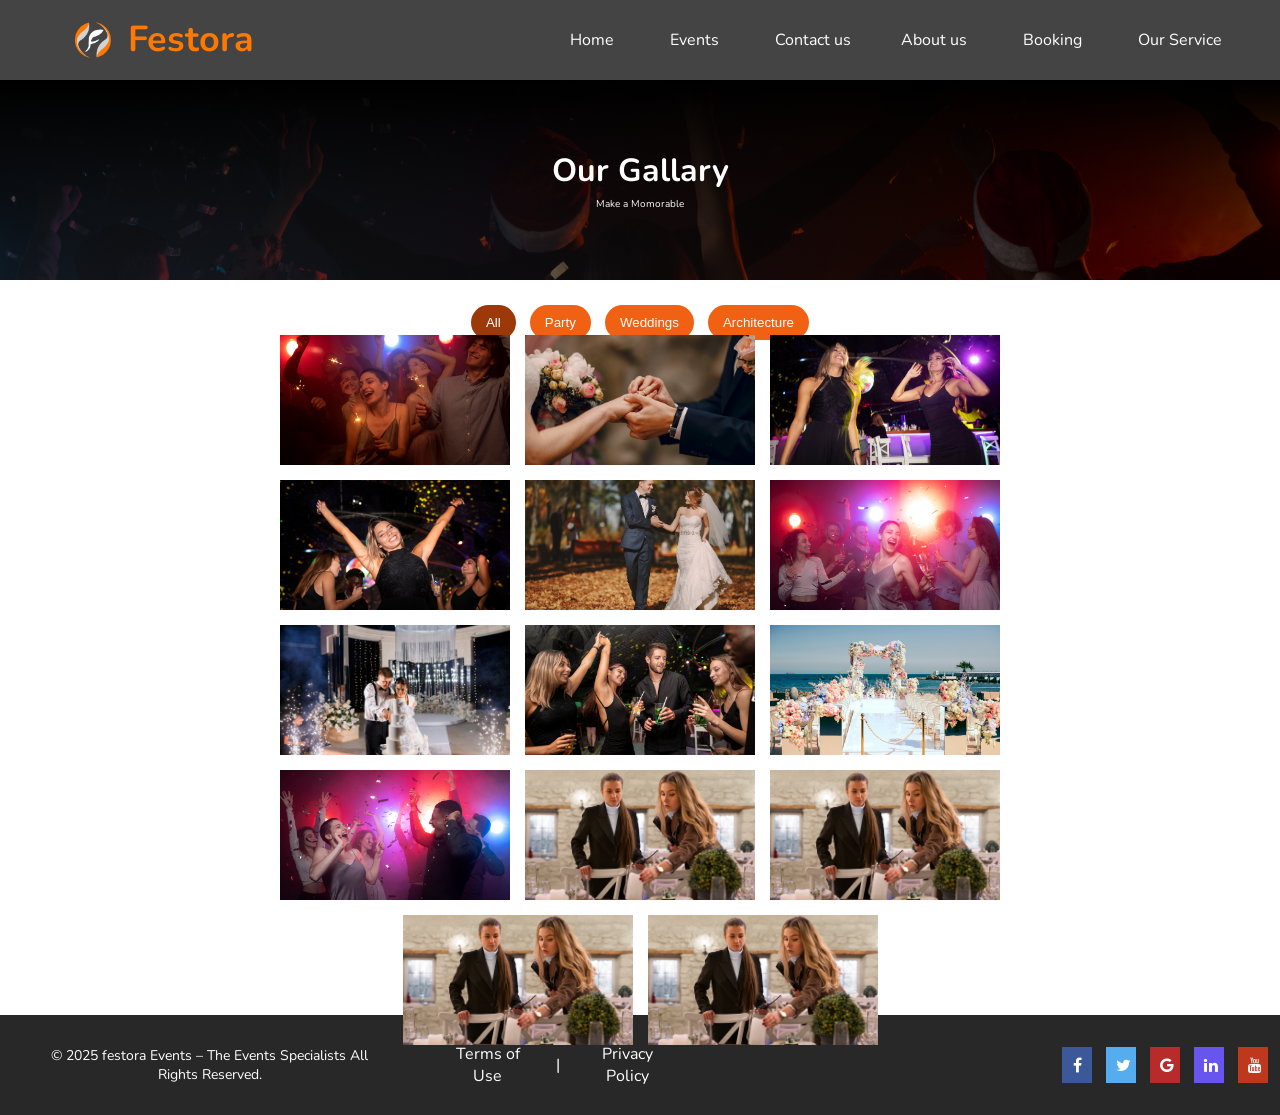
<file: EventsGallary/gallary.html>
<!DOCTYPE html>
<html lang="en">

<head>
    <meta charset="UTF-8">
    <meta name="viewport" content="width=device-width, initial-scale=1.0">
    <title>Gallary</title>
    <link rel="stylesheet" type="text/css" href="../CommonCSS/allnav&footer.css">
    <link rel="stylesheet" type="text/css" href="gallary.css">
    <link rel="icon" type="image/png" href="../assests/LOGO.png">
    <link rel="stylesheet" href="https://cdnjs.cloudflare.com/ajax/libs/font-awesome/4.7.0/css/font-awesome.min.css">


</head>

<body>
    <section class="nav-containner">
        <div class="nav-name">
            <img src="../assests/LOGO.png" alt="Logo" id="logo">
            <h1>Festora</h1>
        </div>
        <div class="nav">
            <a href="../index.html" id="dropbtn">Home</a>
            <div class="dropdown">
                <a href="../event/events.html" id="dropbtn">Events
                 
                </a>
                <div class="dropdown-content">
                    <a href="../EventsGallary/gallary.html">Gallary</a>
                    <a href="../Organizers/Organizers.html">Our Team</a>
                    <a href="../Network/network.html"> Our Network</a>
                    <a href="../Reviews/form.html">Reviews</a>
                </div>
            </div>

            <a href="../Contactus/contact.html" id="dropbtn">Contact us</a>
            <a href="../About Us/About Us.html" id="dropbtn">About us</a>
            <div class="dropdown">
                <a href="../Booking/booking.html" id="dropbtn">Booking
              
                </a>
                <div class="dropdown-content">
                    <a href="../Payments/paymetnt._page.html">Payments</a>
                </div>
            </div>
            <a href="../services/Services.html" id="dropbtn">Our Service</a>
        </div>
    </section>

    <div class="pageheader">
        <div class="pageheader-container">
            <h1>Our Gallary</h1>
            <p>Make a Momorable</p>
        </div>
    </div>

    <section>
        <div class="filter-buttons">
            <button class="filter-btn active" data-filter="all" id="All" class="active">All</button>
            <button class="filter-btn" data-filter="party" id="bparty">Party</button>
            <button class="filter-btn" data-filter="wedding" id="weddings">Weddings</button>
            <button class="filter-btn" data-filter="architecture" id="Architecture">Architecture</button>
        </div>
        <div class="gallary-containner">
            <div class="gallery">
                <div class="gallery-item party">
                    <img src="../assests/gallary/party.jpg" alt="party">
                </div>
                <div class="gallery-item wedding">
                    <img src="../assests/gallary/weddings1.jpg" alt="wedding">
                </div>
                <div class="gallery-item party">
                    <img src="../assests/gallary/party1.jpg" alt="party">
                </div>

                <div class="gallery-item party">
                    <img src="../assests/gallary/party3.jpg" alt="party">

                </div>
                <div class="gallery-item wedding">
                    <img src="../assests/gallary/weddings2.jpg" alt="wedding">
                </div>

                <div class="gallery-item party">
                    <img src="../assests/gallary/party5.jpg" alt="party">
                </div>
                <div class="gallery-item wedding">
                    <img src="../assests/gallary/weddings.jpg" alt="wedding">
                </div>

                <div class="gallery-item party">
                    <img src="../assests/gallary/party4.jpg" alt="party">
                </div>

                <div class="gallery-item wedding">
                    <img src="../assests/gallary/weddings3.jpg" alt="wedding">
                </div>
                <div class="gallery-item party">
                    <img src="../assests/gallary/party2.jpg" alt="party">
                </div>
                <div class="gallery-item animals">
                    <img src="../assests/4.jpg" alt="Animals">
                </div>
                <div class="gallery-item architecture">
                    <img src="../assests/4.jpg" alt="Architecture">
                </div>
                <div class="gallery-item animals">
                    <img src="../assests/4.jpg" alt="Animals">
                </div>
                <div class="gallery-item architecture">
                    <img src="../assests/4.jpg" alt="Architecture">
                </div>
            </div>
        </div>
    </section>

    <section class="footer">
        <div class="footer-text">

            <p> © 2025 festora Events – The Events Specialists All Rights Reserved.</p>
            <div class="terms">
                <a href="#">Terms of Use</a> |
                <a href="#">Privacy Policy</a>
            </div>
            <div class="social-buttons">
                <a href="https://facebook.com/" class="fa fa-facebook"></a>
                <a href="https://twitter.com/" class="fa fa-twitter"></a>
                <a href="https://google.com/" class="fa fa-google"></a>
                <a href="https://linkedin.com/" class="fa fa-linkedin"></a>
                <a href="https://youtube.com/" class="fa fa-youtube"></a>
            </div>
        </div>

    </section>
    <script src="../EventsGallary/gallary.js"></script>

</body>

</html>
</file>
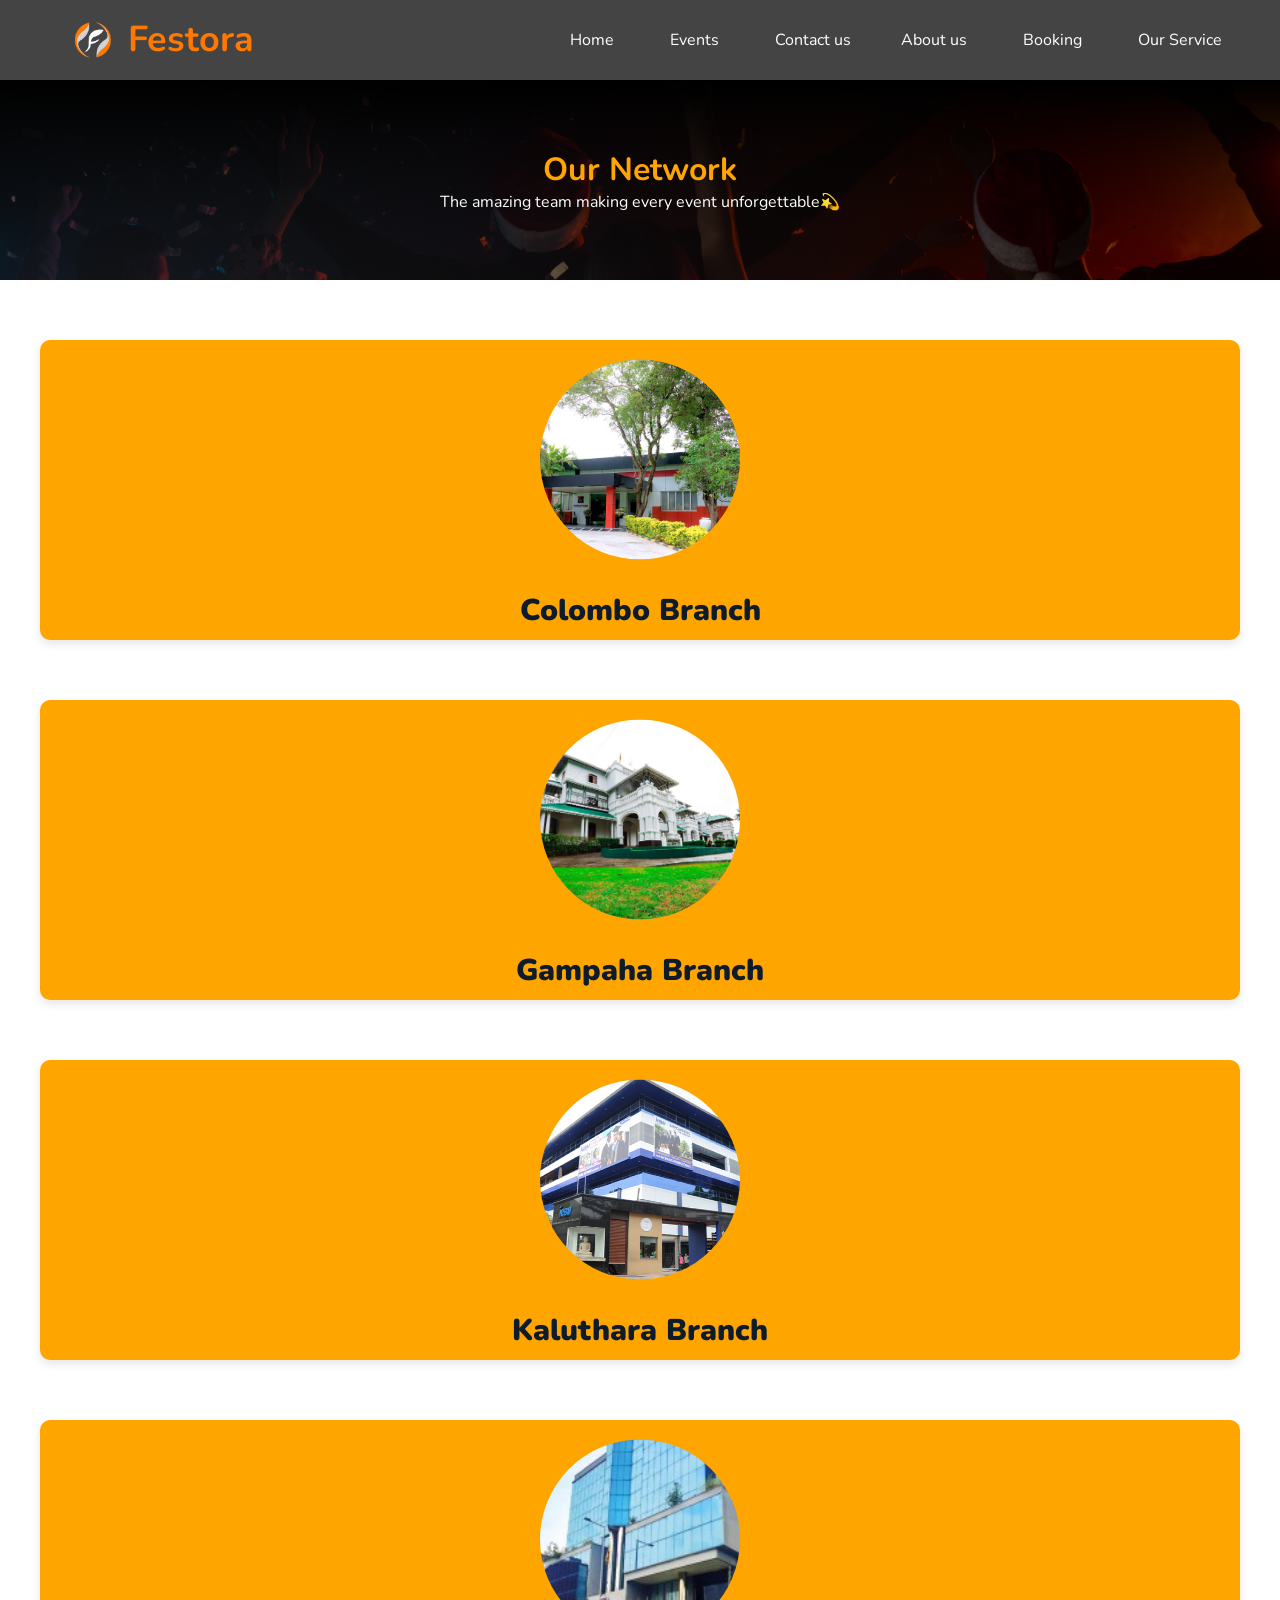
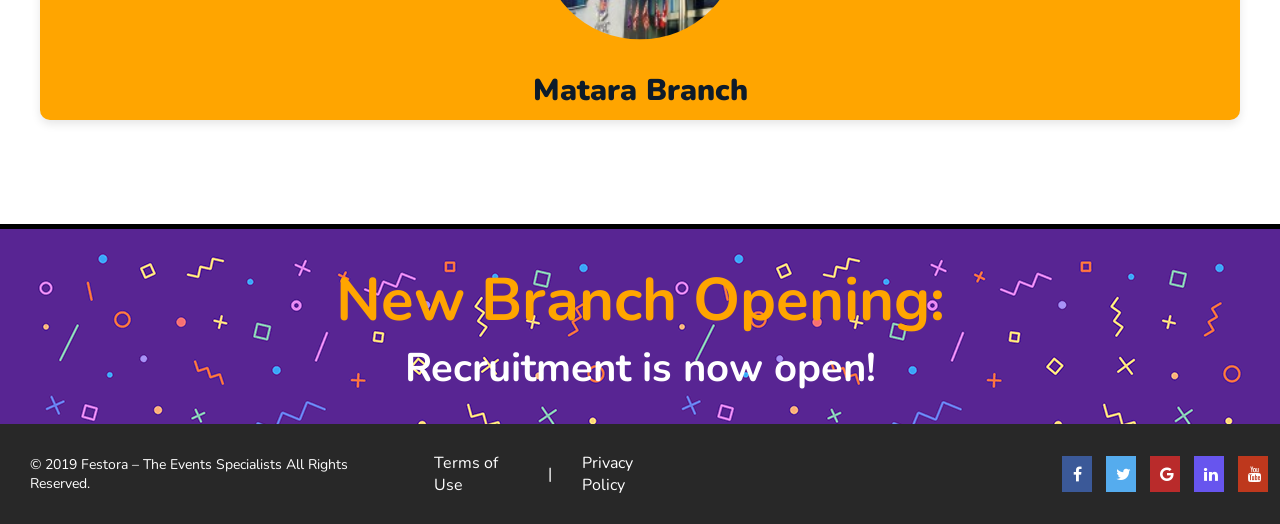
<file: Network/network.html>
<!DOCTYPE html>
<html lang="en">

<head>
    <meta charset="UTF-8">
    <meta name="viewport" content="width=device-width, initial-scale=1.0">
    <title>Network</title>
    <link rel="icon" type="image/png" href="../assests/LOGO.png">
    <link rel="stylesheet" href="../CommonCSS/allnav&footer.css">
    <link rel="stylesheet" href="network.css">
    <link rel="stylesheet" href="https://cdnjs.cloudflare.com/ajax/libs/font-awesome/4.7.0/css/font-awesome.min.css">
</head>

<body>
    <section class="nav-containner">
        <div class="nav-name">
            <img src="../assests/LOGO.png" alt="Logo" id="logo">
            <h1>Festora</h1>
        </div>
        <div class="nav">
            <a href="../index.html" id="dropbtn">Home</a>
            <div class="dropdown">
                <a href="../event/events.html" id="dropbtn">Events

                </a>
                <div class="dropdown-content">
                    <a href="../EventsGallary/gallary.html">Gallary</a>
                    <a href="../Organizers/Organizers.html">Our Team</a>
                    <a href="../Network/network.html"> Our Network</a>
                    <a href="../Reviews/form.html">Reviews</a>
                </div>
            </div>

            <a href="../Contactus/contact.html" id="dropbtn">Contact us</a>
            <a href="../About Us/About Us.html" id="dropbtn">About us</a>
            <div class="dropdown">
                <a href="../Booking/booking.html" id="dropbtn">Booking

                </a>
                <div class="dropdown-content">
                    <a href="../Payments/paymetnt._page.html">Payments</a>
                </div>
            </div>
            <a href="../services/Services.html" id="dropbtn">Our Service</a>
        </div>
    </section>

    <div class="pageheader">
        <div class="pageheader-container">
            <h1 style="color: orange;">Our Network</h1>
            <span>The amazing team making every event unforgettable💫</span>
        </div>
    </div>



    <section class="onetwork-section">
        <div class="branchContainer">
            <div class="Branch-video">
                <video class="bg-video" muted preload="auto">
                    <source src="myVid.mp4" type="video/mp4">
                </video>
            </div>
            <div class="networks">
                <img src="../Network/colombo.jpg" alt="Colombo">
                <h3>Colombo Branch</h3>
            </div>

            <div class="details">
                <p><b>🏢 Address:</b> <br>
                    No. 45, Lotus Avenue, Colombo 07, Western Province, Sri Lanka.
                </p><br>
                <p>Hotline Numbers: <br>
                    <b>📞 0112 345 678 </b><br>
                    <b>📞 0115 678 901</b>
                </p>
            </div>
        </div>
        
        <div class="branchContainer">
            <div class="Branch-video">
                <video class="bg-video" muted preload="auto">
                    <source src="myVid.mp4" type="video/mp4">
                </video>
            </div>
            <div class="networks">
                <img src="../Network/PYD_7935.JPG" alt="Gampaha">
                <h3>Gampaha Branch</h3>
            </div>
            <div class="details">
                <p><b>🏢 Address:</b> <br>
                    No. 12, Thilakarathna Mawatha, Gampaha 11000, Western Province, Sri Lanka.
                </p><br>
                <p>Hotline Numbers: <br>
                    <b>📞 0332 224 567 </b><br>
                    <b>📞 0334 789 012</b>
                </p>
            </div>
        </div>

        <div class="branchContainer">
            <div class="Branch-video">
                <video class="bg-video" muted preload="auto">
                    <source src="myVid.mp4" type="video/mp4">
                </video>
            </div>
            <div class="networks">
                <img src="../Network/kaluthara.jpg" alt="Kaluthara">
                <h3>Kaluthara Branch</h3>
            </div>
            <div class="details">
                <p><b>🏢 Address:</b> <br>
                    No. 78, Riverside Road, Kalutara South, Kalutara 12000, Western Province, Sri Lanka.
                </p><br>
                <p>Hotline Numbers: <br>
                    <b>📞 0342 113 456</b><br>
                    <b>📞 0347 665 432</b>
                </p>
            </div>
        </div>

        <div class="branchContainer">
            <div class="Branch-video">
                <video class="bg-video" muted preload="auto">
                    <source src="myVid.mp4" type="video/mp4">
                </video>
            </div>
            <div class="networks">
                <img src="../Network/mathara.jpg" alt="Matara">
                <h3>Matara Branch</h3>
            </div>
            <div class="details">
                <p><b>🏢 Address:</b> <br>
                    No. 23, Nilwala Street, Matara 81000, Southern Province, Sri Lanka
                </p><br>
                <p>Hotline Numbers: <br>
                    <b>📞 0412 987 654</b><br>
                    <b>📞 0412 987 655</b>
                </p>
            </div>
        </div>

    </section>
    <br><br>
    </section>

    <section class="countdown">
        <p>New Branch Opening:</p>
        <div id="countdown-timer">Loading countdown...</div>
    </section>

    <script>

        const targetDate = new Date("2025-07-01 00:00:00");
        const countdownEl = document.getElementById("countdown-timer");
        function updateCountdown() {
            const now = new Date();
            const timeLeft = targetDate - now;

            if (timeLeft <= 0) {
                countdownEl.textContent = "Recruitment is now open!";
                return;
            }

            const d = Math.floor(timeLeft / (1000 * 60 * 60 * 24));
            const h = Math.floor((timeLeft / (1000 * 60 * 60)) % 24);
            const m = Math.floor((timeLeft / (1000 * 60)) % 60);
            const s = Math.floor((timeLeft / 1000) % 60);

            countdownEl.textContent = `${d}d ${h}h ${m}m ${s}s`;
        }

        updateCountdown(); 
        setInterval(updateCountdown, 1000);

//Bg videos for containers:
            document.querySelectorAll('.branchContainer').forEach(container => {
            const video = container.querySelector('.bg-video');

            container.addEventListener('mouseenter', function() {
            video.currentTime = 0;
            video.play();
            });

            container.addEventListener('mouseleave', function() {
            video.pause();
            video.currentTime = 0;
            });
        });
    </script>


    <section class="footer">
        <div class="footer-text">

            <p> © 2019 Festora – The Events Specialists All Rights Reserved.</p>
            <div class="terms">
                <a href="#">Terms of Use</a> |
                <a href="#">Privacy Policy</a>
            </div>
            <div class="social-buttons">
                <a href="https://facebook.com/" class="fa fa-facebook"></a>
                <a href="https://twitter.com/" class="fa fa-twitter"></a>
                <a href="https://google.com/" class="fa fa-google"></a>
                <a href="https://linkedin.com/" class="fa fa-linkedin"></a>
                <a href="https://youtube.com/" class="fa fa-youtube"></a>
            </div>

        </div>

    </section>


</body>

</html>
</file>
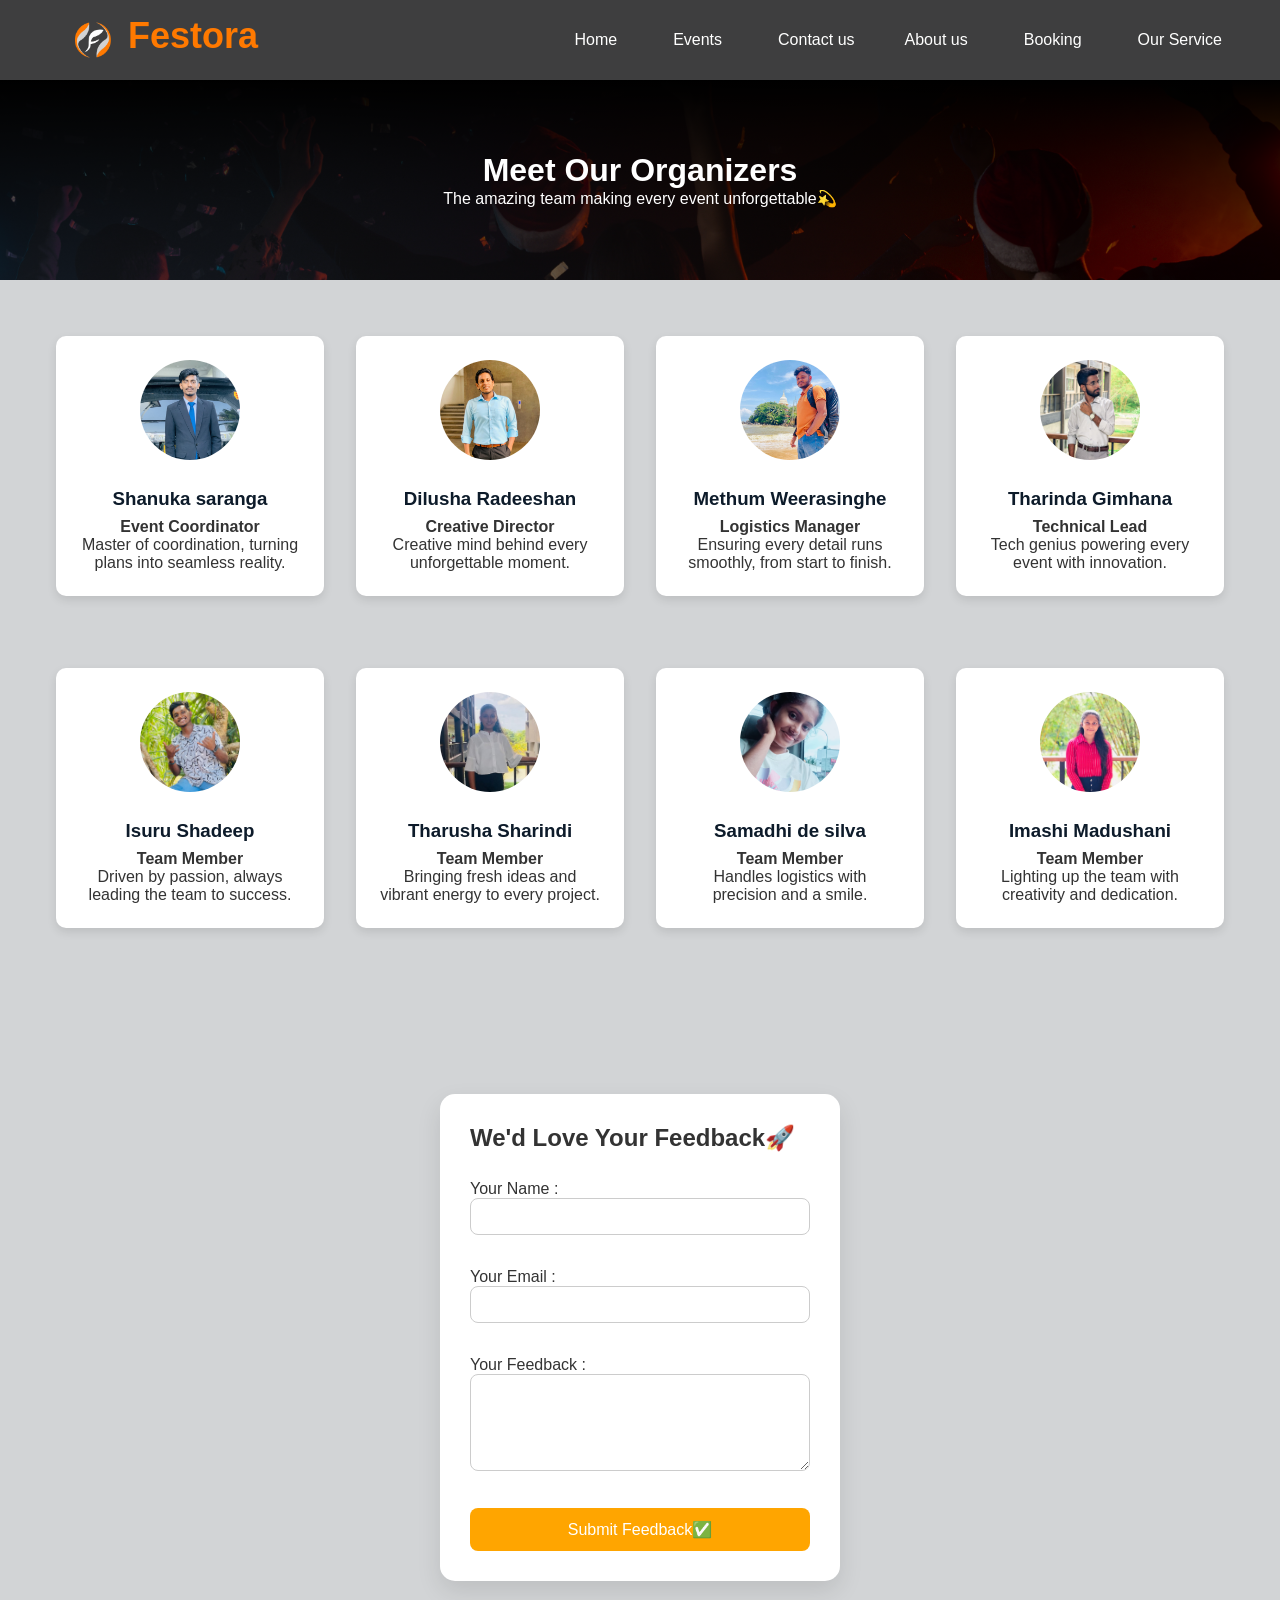
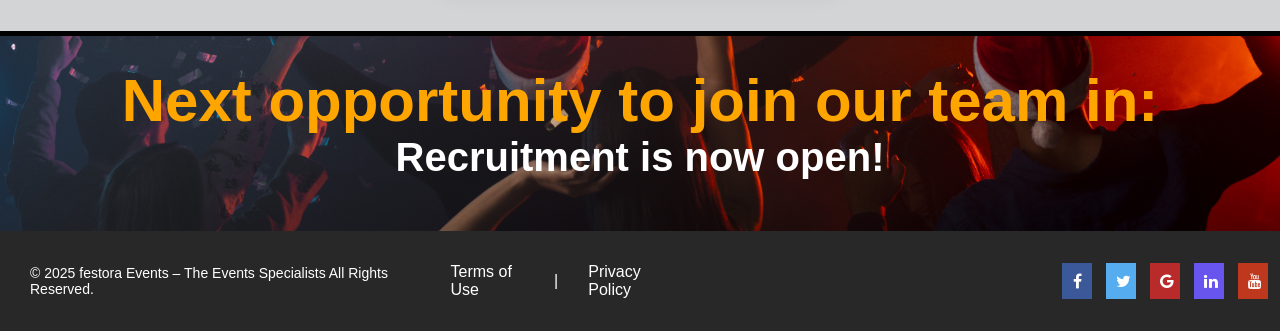
<file: Organizers/Organizers.html>
<!DOCTYPE html>
<html lang="en">

<head>
    <meta charset="UTF-8">
    <meta name="viewport" content="width=device-width, initial-scale=1.0">
    <title>Our Team</title>
    <link rel="stylesheet" href="../CommonCSS/allnav&footer.css">
    <link rel="stylesheet" href="Organizers.css">
    <link rel="stylesheet" href="https://cdnjs.cloudflare.com/ajax/libs/font-awesome/4.7.0/css/font-awesome.min.css">
    <link rel="icon" type="image/png" href="../assests/LOGO.png">
    <link rel="stylesheet" href="https://cdnjs.cloudflare.com/ajax/libs/font-awesome/4.7.0/css/font-awesome.min.css">
    <link rel="icon" type="image/png" href="../assests/LOGO.png">
</head>

<body>
    <section class="nav-containner">
        <div class="nav-name">
            <img src="../assests/LOGO.png" alt="Logo" id="logo">
            <h1>Festora</h1>
        </div>
        <div class="nav">
            <a href="../index.html" id="dropbtn">Home</a>
            <div class="dropdown">
                <a href="../event/events.html" id="dropbtn">Events

                </a>
                <div class="dropdown-content">
                    <a href="../About Us/">Gallary</a>
                    <a href="../Organizers/Organizers.html">Our Team</a>
                    <a href="../Network/network.html"> Our Network</a>
                    <a href="../Reviews/form.html">Reviews</a>
                </div>
            </div>

            <a href="../Contactus/contact.html" id="dropbtn">Contact us</a>
            <a href="../About Us/About Us.html" id="dropbtn">About us</a>
            <div class="dropdown">
                <a href="../Booking/booking.html" id="dropbtn">Booking

                </a>
                <div class="dropdown-content">
                    <a href="../Payments/paymetnt._page.html">Payments</a>
                </div>
            </div>
            <a href="../services/Services.html" id="dropbtn">Our Service</a>
        </div>
    </section>


    <div class="pageheader">
        <div class="pageheader-container">
            <h1>Meet Our Organizers</h1>
            <span>The amazing team making every event unforgettable💫</span>
        </div>
    </div>

    <section class="organizers-section">
        <div class="organizer-card">
            <img src="../Organizers/shanuka.JPG" alt="Naduni Frenando">
            <h3>Shanuka saranga</h3>
            <p><strong>Event Coordinator</strong></p>
            <p>Master of coordination, turning plans into seamless reality.</p>
        </div>
        <div class="organizer-card">
            <img src="../Organizers/dilusha.jpg" alt="Kavindu Silva">
            <h3>Dilusha Radeeshan</h3>
            <p><strong>Creative Director</strong></p>
            <p>Creative mind behind every unforgettable moment.</p>
        </div>
        <div class="organizer-card">
            <img src="../Organizers/methum.jpg" alt="Methum">
            <h3>Methum Weerasinghe</h3>
            <p><strong>Logistics Manager</strong></p>
            <p>Ensuring every detail runs smoothly, from start to finish.</p>
        </div>
        <div class="organizer-card">
            <img src="../Organizers/tharinda.jpg" alt="Yasiru Madushan">
            <h3>Tharinda Gimhana</h3>
            <p><strong>Technical Lead</strong></p>
            <p>Tech genius powering every event with innovation.</p>
        </div>
    </section>

    <section class="organizers-section">
        <div class="organizer-card">
            <img src="../Organizers/isuru.png" alt="Naduni Frenando">
            <h3>Isuru Shadeep</h3>
            <p><strong>Team Member</strong></p>
            <p>Driven by passion, always leading the team to success.</p>
        </div>
        <div class="organizer-card">
            <img src="../Organizers/tharusha.jpg" alt="Kavindu Silva">
            <h3>Tharusha Sharindi</h3>
            <p><strong>Team Member</strong></p>
            <p>Bringing fresh ideas and vibrant energy to every project.</p>
        </div>
        <div class="organizer-card">
            <img src="../Organizers/samadi.jpg" alt="Ishara Perera">
            <h3>Samadhi de silva</h3>
            <p><strong>Team Member</strong></p>
            <p>Handles logistics with precision and a smile.</p>
        </div>
        <div class="organizer-card">
            <img src="../Organizers/imashi.jpg" alt="Yasiru Madushan">
            <h3>Imashi Madushani</h3>
            <p><strong>Team Member</strong></p>
            <p>Lighting up the team with creativity and dedication.</p>
        </div>
    </section>



    <section class="feedback-form">
        <h1>We'd Love Your Feedback🚀</h1><br>
        <form>
            <label for="name">Your Name :</label>
            <input type="text" id="name" name="name">
            <br><br>

            <label for="email">Your Email :</label>
            <input type="text" id="email" name="email">
            <br><br>

            <label for="message" class="ms">Your Feedback :</label>
            <textarea id="message" name="message" rows="5"></textarea>
            <br><br>

            <button type="submit" onclick="sub()">Submit Feedback✅</button>
        </form>
    </section>

    <section class="countdown">
        <p>Next opportunity to join our team in:</p>
        <div id="countdown-timer">Loading countdown...</div>
    </section>




    <section class="footer">
        <div class="footer-text">

            <p> © 2025 festora Events – The Events Specialists All Rights Reserved.</p>
            <div class="terms">
                <a href="#">Terms of Use</a> |
                <a href="#">Privacy Policy</a>
            </div>
            <div class="social-buttons">
                <a href="https://facebook.com/" class="fa fa-facebook"></a>
                <a href="https://twitter.com/" class="fa fa-twitter"></a>
                <a href="https://google.com/" class="fa fa-google"></a>
                <a href="https://linkedin.com/" class="fa fa-linkedin"></a>
                <a href="https://youtube.com/" class="fa fa-youtube"></a>
            </div>

        </div>

    </section>


    <script>

        function sub() {
            let x = document.getElementById("name").value;
            let z = document.getElementById("email").value;

            const regex = /^[a-zA-Z]+$/;
            const emailRegex = /^[^\s@]+@[^\s@]+\.[^\s@]+$/;

            if (regex.test(x) && emailRegex.test(z)) {
                window.alert("SUCCESS ✅");
            } else {
                window.alert("Please Enter Valid Symbols and Characters To This Form.. ❌");
            }
        }

        const targetDate = new Date("2025-07-01T00:00:00");
        const countdownEl = document.getElementById("countdown-timer");

        function updateCountdown() {
            const now = new Date();
            const timeLeft = targetDate - now;

            if (timeLeft <= 0) {
                countdownEl.textContent = "Recruitment is now open!";
                return;
            }

            const d = Math.floor(timeLeft / (1000 * 60 * 60 * 24));
            const h = Math.floor((timeLeft / (1000 * 60 * 60)) % 24);
            const m = Math.floor((timeLeft / (1000 * 60)) % 60);
            const s = Math.floor((timeLeft / 1000) % 60);

            countdownEl.textContent = `${d}d ${h}h ${m}m ${s}s`;
        }

        updateCountdown();
        setInterval(updateCountdown, 1000);





    </script>


</body>

</html>
</file>
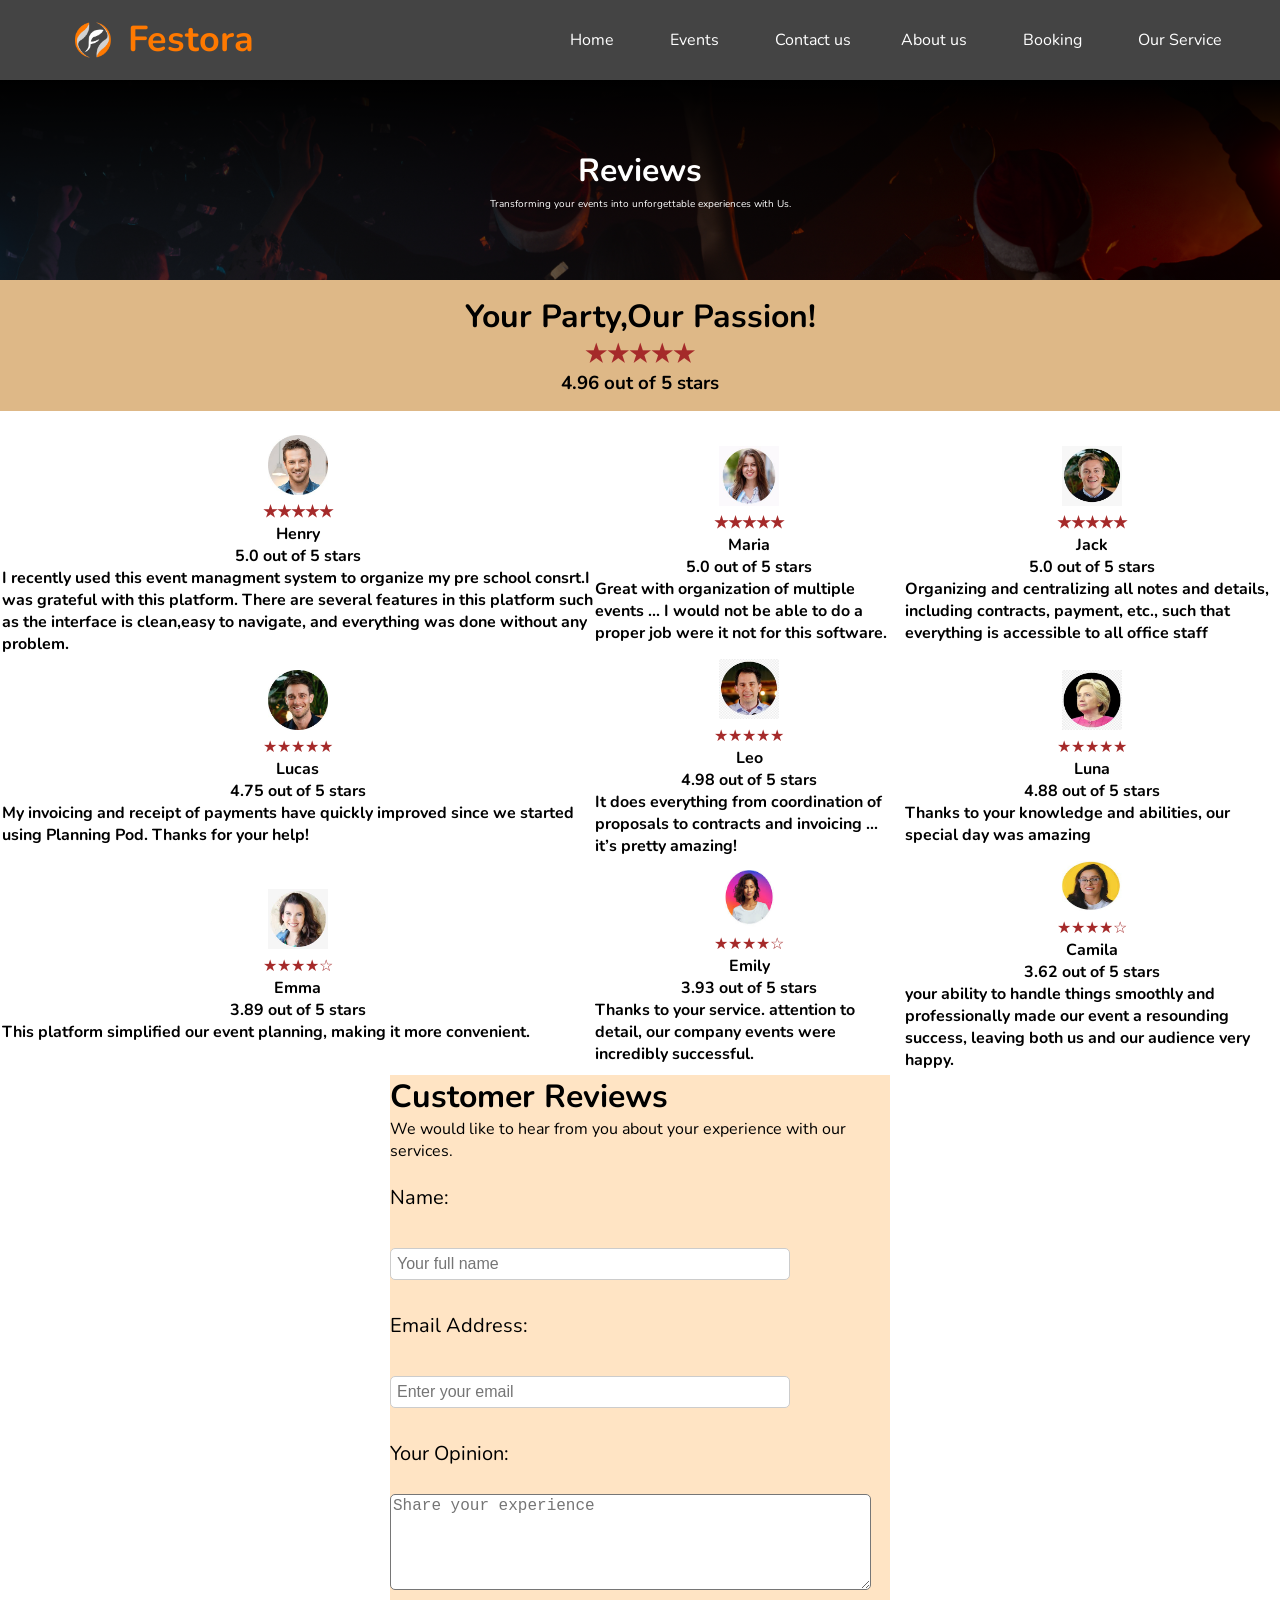
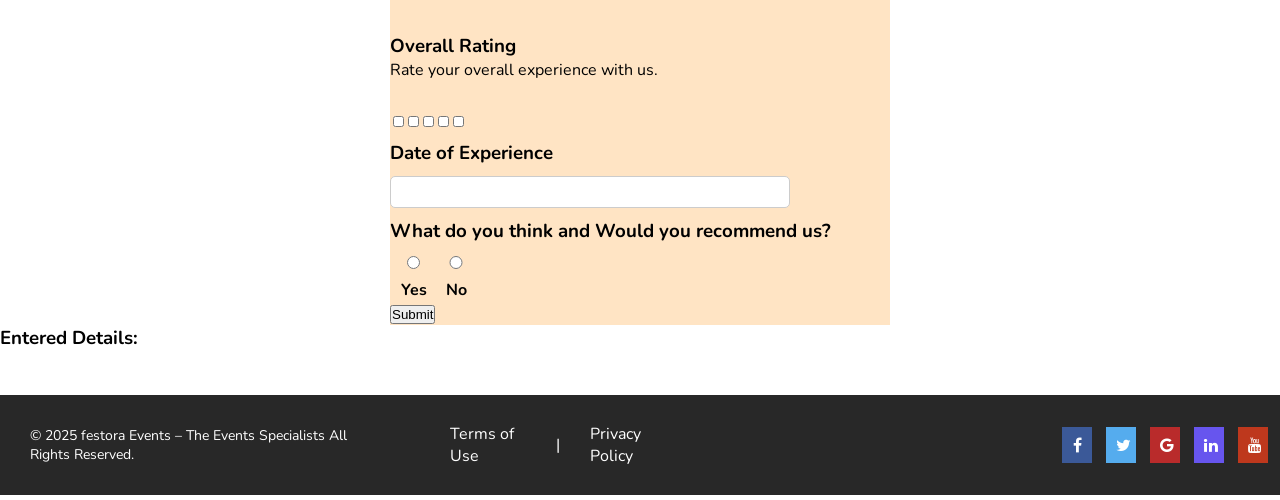
<file: Reviews/form.html>
<!DOCTYPE html>
<html>

<head>
    <meta charset="UTF-8" />
    <title>Reviews</title>
    <link rel="stylesheet" href="form.css">
    <link rel="stylesheet" href="../CommonCSS/allnav&footer.css">
    <link rel="icon" type="image/png" href="../assests/LOGO.png">
    <link rel="stylesheet" href="https://cdnjs.cloudflare.com/ajax/libs/font-awesome/4.7.0/css/font-awesome.min.css">

    
       



</head>

<body>
    <section class="nav-containner">
        <div class="nav-name">
            <img src="../assests/LOGO.png" alt="Logo" id="logo">
            <h1>Festora</h1>
        </div>
        <div class="nav">
            <a href="../index.html" id="dropbtn">Home</a>
            <div class="dropdown">
                <a href="../event/events.html" id="dropbtn">Events

                </a>
                <div class="dropdown-content">
                    <a href="../EventsGallary/gallary.html">Gallary</a>
                    <a href="../Organizers/Organizers.html">Our Team</a>
                    <a href="../Network/network.html"> Our Network</a>
                    <a href="../Reviews/form.html">Reviews</a>
                </div>
            </div>

            <a href="../Contactus/contact.html" id="dropbtn">Contact us</a>
            <a href="../About Us/About Us.html" id="dropbtn">About us</a>
            <div class="dropdown">
                <a href="../Booking/booking.html" id="dropbtn">Booking

                </a>
                <div class="dropdown-content">
                    <a href="../Payments/paymetnt._page.html">Payments</a>
                </div>
            </div>
            <a href="../services/Services.html" id="dropbtn">Our Service</a>
        </div>
    </section>

    <div class="pageheader">
        <div class="pageheader-container">
            <h1>Reviews</h1>
            <p>Transforming your events into unforgettable experiences with Us.</p>
        </div>
    </div>


    <div class="sub">
        <h1>Your Party,Our Passion!</h1>
        <h2>&#9733;&#9733;&#9733;&#9733;&#9733;</h2>
        <h3>4.96 out of 5 stars</h3>
    </div>
    <br>

    <div class="table">
        <table>
            <tr>
                <th><img src="../assests/reviews/download (1).jpg" height="60px" width="60px">
                    <br>
                    <div class="stars">&#9733;&#9733;&#9733;&#9733;&#9733;</div>
                    <b>Henry</b><br>
                    <b>5.0 out of 5 stars</b>
                    <p><b>I recently used this event managment system to organize my pre school consrt.I was grateful
                            with this platform. There are several features in this platform such as the interface is
                            clean,easy to navigate, and everything was done without any problem. </b> </p>
                </th>
                <th>
                    <img src="../assests/reviews/download (2).jpg" height="60px" width="60px">
                    <br>
                    <div class="stars">&#9733;&#9733;&#9733;&#9733;&#9733;</div>
                    <b>Maria</b><br>
                    <b>5.0 out of 5 stars</b>
                    <p> <b>Great with organization of multiple events ... I would not be able to do a proper job were it
                            not for this software.</b></p>
                </th>
                <th>
                    <img src="../assests/reviews/download (3).jpg" height="60px" width="60px">
                    <br>
                    <div class="stars">&#9733;&#9733;&#9733;&#9733;&#9733;</div>
                    <b>Jack</b><br>
                    <b>5.0 out of 5 stars</b>
                    <p><b> Organizing and centralizing all notes and details, including contracts, payment, etc., such
                            that everything is accessible to all office staff </b></p>
                </th>
            <tr>

            <tr>
                <td><img src="../assests/reviews/download (4).jpg" height="60px" width="60px">
                    <br>
                    <div class="stars">&#9733;&#9733;&#9733;&#9733;&#9733;</div>
                    <b>Lucas</b><br>
                    <b>4.75 out of 5 stars</b>
                    <p><b> My invoicing and receipt of payments have quickly improved since we started using Planning
                            Pod. Thanks for your help!</b> </p>
                </td>
                <td>
                    <img src="../assests/reviews/download.jpg" height="60px" width="60px">
                    <br>
                    <div class="stars">&#9733;&#9733;&#9733;&#9733;&#9733;</div>
                    <b>Leo</b><br>
                    <b>4.98 out of 5 stars</b>
                    <p><b> It does everything from coordination of proposals to contracts and invoicing ... it’s pretty
                            amazing!</b></p>
                </td>
                <td>
                    <img src="../assests/reviews/images (1).jpg" height="60px" width="60px">
                    <br>
                    <div class="stars">&#9733;&#9733;&#9733;&#9733;&#9733;</div>
                    <b>Luna</b><br>
                    <b>4.88 out of 5 stars</b>
                    <p><b>Thanks to your knowledge and abilities, our special day was amazing </b></p>
                </td>
            <tr>

            <tr>
                <td><img src="../assests/reviews/images (2).jpg" height="60px" width="60px">
                    <br>
                    <div class="stars">&#9733;&#9733;&#9733;&#9733;&#9734;</div>
                    <b>Emma</b><br>
                    <b>3.89 out of 5 stars</b>
                    <p><b>This platform simplified our event planning, making it more convenient. </b> </p>
                </td>
                <td>
                    <img src="../assests/reviews/images (3).jpg" height="60px" width="100px">
                    <br>
                    <div class="stars">&#9733;&#9733;&#9733;&#9733;&#9734;</div>
                    <b>Emily</b><br>
                    <b>3.93 out of 5 stars</b>
                    <p><b>Thanks to your service. attention to detail, our company events were incredibly successful.
                        </b></p>
                </td>
                <td>
                    <img src="../assests/reviews/images.jpg" height="50px" width="80px">
                    <br>
                    <div class="stars">&#9733;&#9733;&#9733;&#9733;&#9734;</div>
                    <b>Camila</b><br>
                    <b>3.62 out of 5 stars</b>
                    <p><b> your ability to handle things smoothly and professionally made our event a resounding
                            success, leaving both us and our audience very happy.</b></p>
                </td>
            <tr>


        </table>
    </div>







    <div class="group">
       
    <form id="myForm">
    <h1>Customer Reviews</h1>
    We would like to hear from you about your experience with our services.
    <br><br>
  
    <label>Name:</label><br>
    <input type="text" id="name" placeholder="Your full name"  required><br><br>
 
    <label>Email Address:</label><br>
    <input type="email" id="email" name="email" placeholder="Enter your email" required><br><br>

    <label>Your Opinion:</label><br>
    <textarea id="message" placeholder="Share your experience" rows="5" cols="46"  required></textarea><br><br>
  
    
    <h3>Overall Rating</h3>
    Rate your overall experience with us.<br><br>
   <table>
    <th><input type="checkbox" name="vote"></th>
   <th> <input type="checkbox" name="vote"></th>
   <th> <input type="checkbox" name="vote"></th>
   <th> <input type="checkbox" name="vote"></th>
    <th><input type="checkbox" name="vote"></th>
    </table>

    <h3>Date of Experience</h3>
    <input type="data" id="dob" name="dob" size="50" maxlength="100">

    <h3> What do you think and Would you recommend us?</h3>
    <table>
          <th>  <input type="radio" id="yes" value="yes"> Yes</th>
        <th> <input type="radio" id="no" value="no"> No</th>
       
    </table>
    
    <button type="submit">Submit</button>

  </form>
  </div>

 
  <h3>Entered Details:</h3>
  <div id="displayArea"></div>
  

 <br><br>
    <script>
     window.alert("Welcome to the Review Page! We value your feedback.")
   
      document.getElementById("myForm").addEventListener("submit", function(event) {
      
      
      event.preventDefault();

     
      let name = document.getElementById("name").value;
      let email = document.getElementById("email").value;
      let message = document.getElementById("message").value;
      

      
        document.getElementById("displayArea").innerHTML =
        "<p><strong>Name:</strong> " + name + "</p>" +
        "<p><strong>Email:</strong> " + email + "</p>"+
        "<p><strong>Your Opinion:</strong> " + message + "</p>"
        ;
      
     
      document.getElementById("myForm").reset();
    });
   
   </script>

    <section class="footer">
        <div class="footer-text">

            <p> © 2025 festora Events – The Events Specialists All Rights Reserved.</p>
            <div class="terms">
                <a href="#">Terms of Use</a> |
                <a href="#">Privacy Policy</a>
            </div>
            <div class="social-buttons">
                <a href="https://facebook.com/" class="fa fa-facebook"></a>
                <a href="https://twitter.com/" class="fa fa-twitter"></a>
                <a href="https://google.com/" class="fa fa-google"></a>
                <a href="https://linkedin.com/" class="fa fa-linkedin"></a>
                <a href="https://youtube.com/" class="fa fa-youtube"></a>
            </div>

        </div>

    </section>

</body>

</html>
</file>
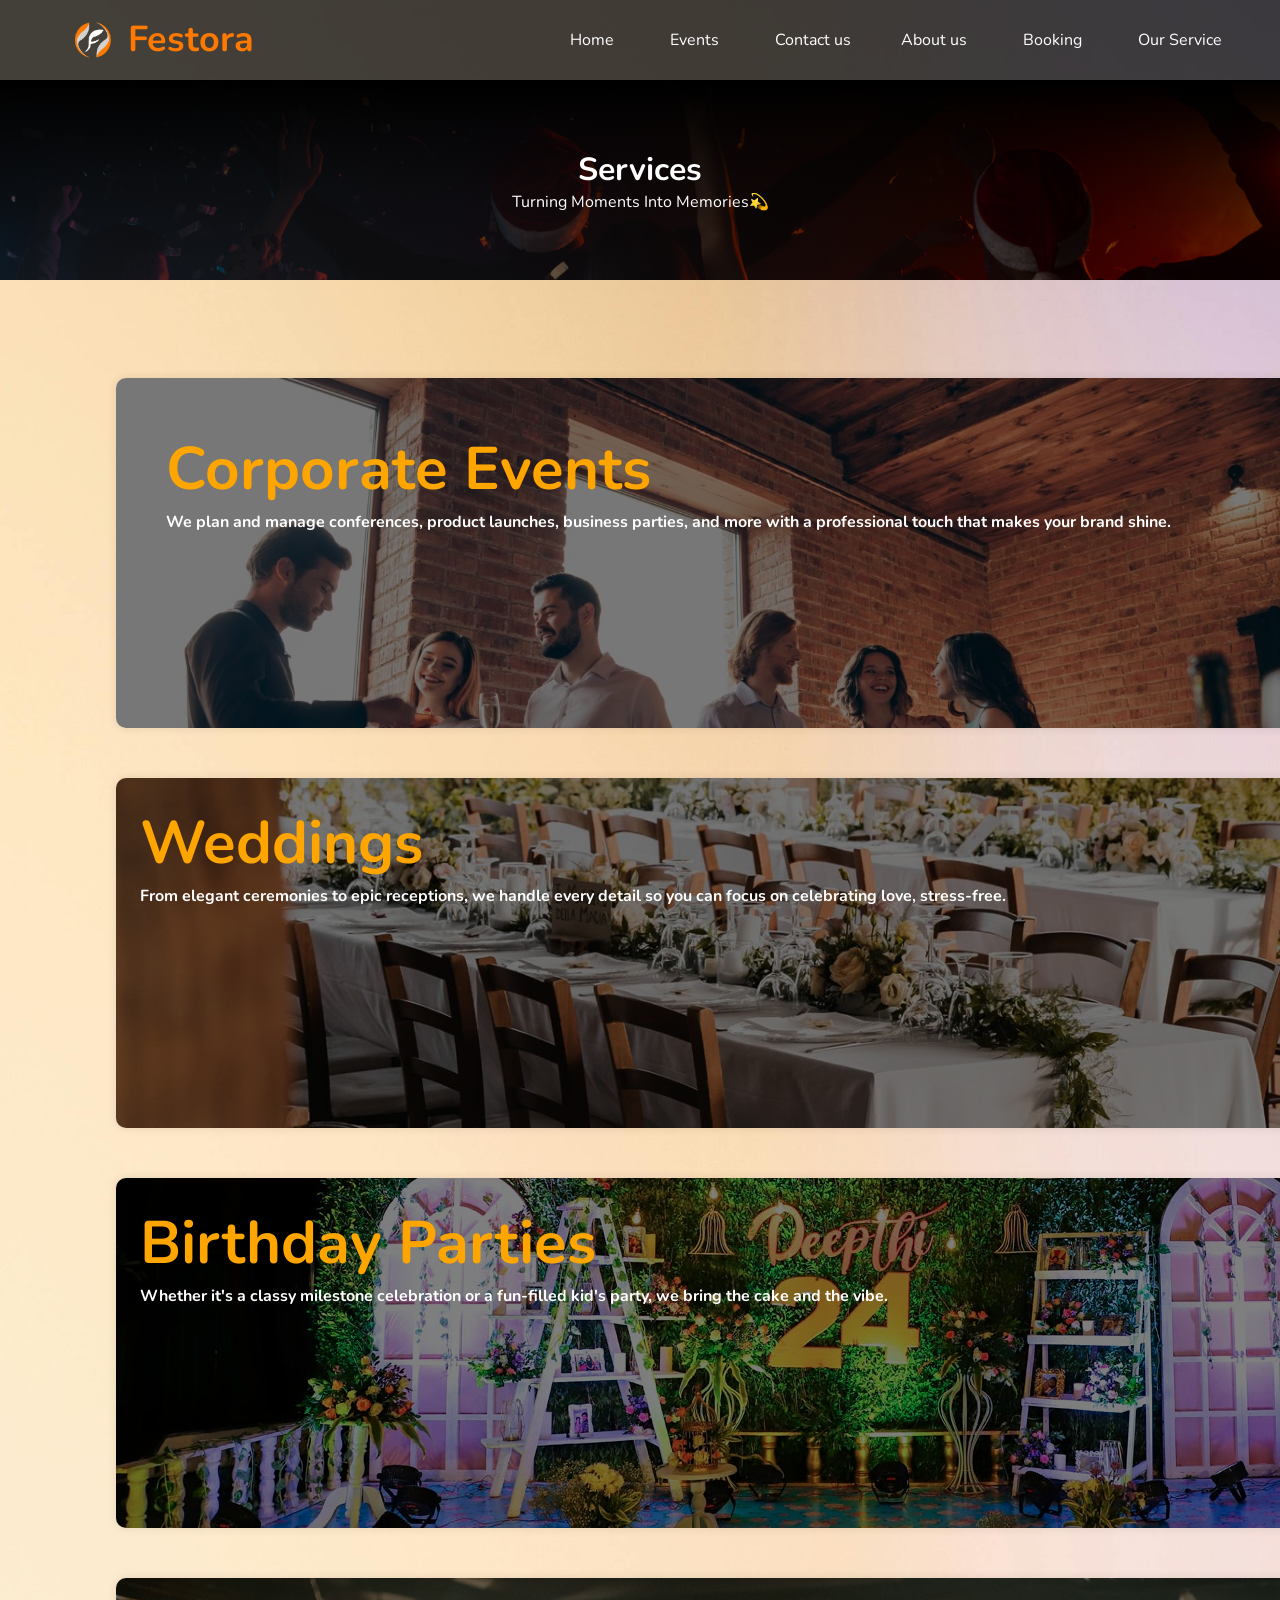
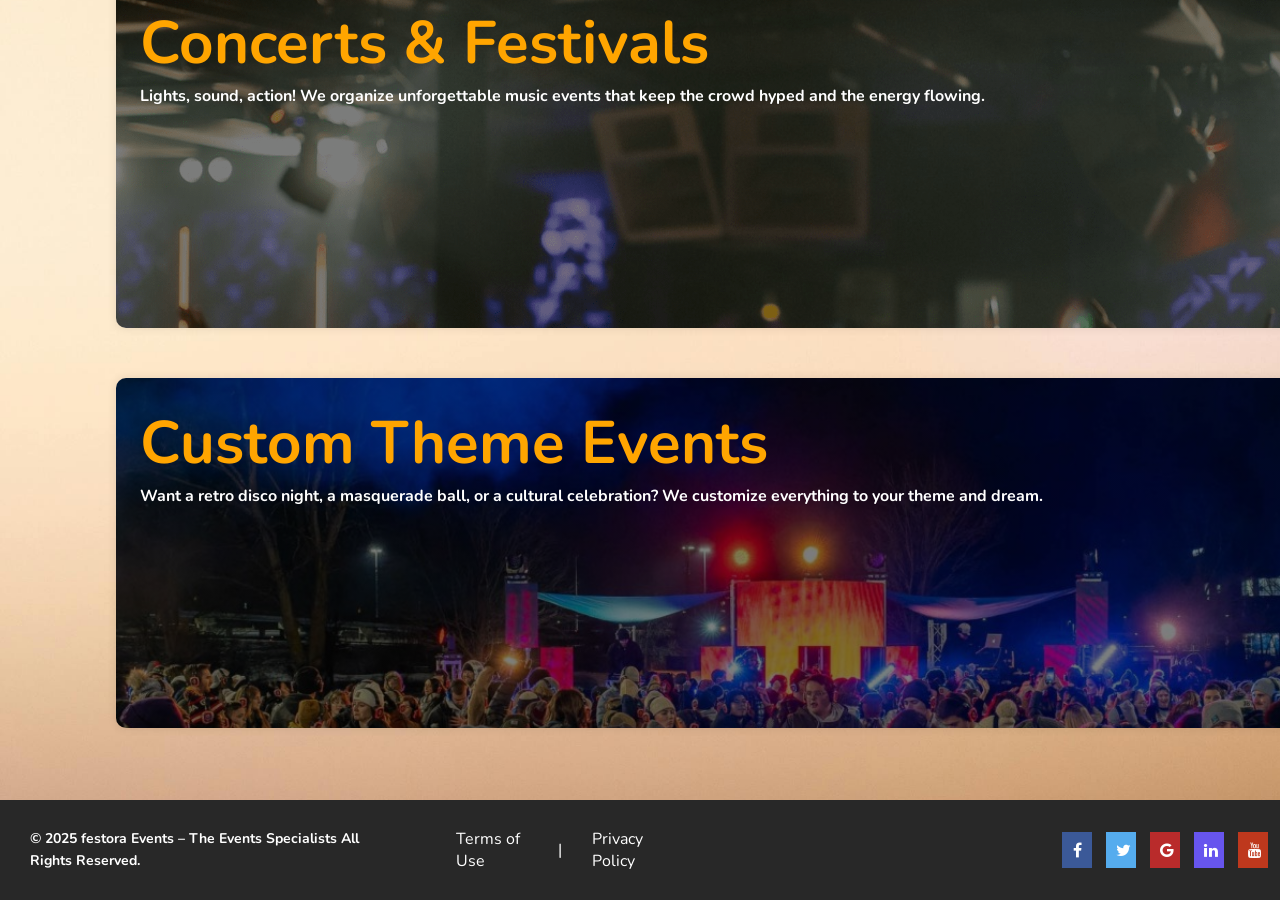
<file: services/Services.html>
<!DOCTYPE html>
<html lang="en">
<head>
    <meta charset="UTF-8">
    <meta name="viewport" content="width=device-width, initial-scale=1.0">
    <title>Services</title>
    <link rel="stylesheet" href="../CommonCSS/allnav&footer.css">
    <link rel="stylesheet" href="service.css">
     <link rel="stylesheet" href="https://cdnjs.cloudflare.com/ajax/libs/font-awesome/4.7.0/css/font-awesome.min.css">
    <link rel="icon" type="image/png" href="../assests/LOGO.png">
</head>
<body>
    <section class="nav-containner">
        <div class="nav-name">
            <img src="../assests/LOGO.png" alt="Logo" id="logo">
            <h1>Festora</h1>
        </div>
        <div class="nav">
            <a href="../index.html" id="dropbtn">Home</a>
            <div class="dropdown">
                <a href="../event/events.html" id="dropbtn">Events

                </a>
                <div class="dropdown-content">
                    <a href="../EventsGallary/gallary.html">Gallary</a>
                    <a href="../Organizers/Organizers.html">Our Team</a>
                    <a href="../Network/network.html"> Our Network</a>
                    <a href="../Reviews/form.html">Reviews</a>
                </div>
            </div>

            <a href="../Contactus/contact.html" id="dropbtn">Contact us</a>
            <a href="../About Us/About Us.html" id="dropbtn">About us</a>
            <div class="dropdown">
                <a href="../Booking/booking.html" id="dropbtn">Booking

                </a>
                <div class="dropdown-content">
                    <a href="../Payments/paymetnt._page.html">Payments</a>
                </div>
            </div>
            <a href="../services/Services.html" id="dropbtn">Our Service</a>
        </div>
    </section>


    <div class="pageheader">
        <div class="pageheader-container">
            <h1>Services</h1>
            <span>Turning Moments Into Memories💫</span>
        </div>
    </div>

    <section class="services-section">
        <a  onclick="a()">
        <div class="service1">
            <h2>Corporate Events</h2>
            <p>We plan and manage conferences, product launches, business parties, and more with a professional touch that makes your brand shine.</p>
        </div>
    </a>
        <div class="service2">
            <h2>Weddings</h2>
            <p>From elegant ceremonies to epic receptions, we handle every detail so you can focus on celebrating love, stress-free.</p>
        </div>
        <div class="service3">
            <h2>Birthday Parties</h2>
            <p>Whether it's a classy milestone celebration or a fun-filled kid's party, we bring the cake and the vibe.</p>
        </div>
        <div class="service4">
            <h2>Concerts & Festivals</h2>
            <p>Lights, sound, action! We organize unforgettable music events that keep the crowd hyped and the energy flowing.</p>
        </div>
        <div class="service5">
            <h2>Custom Theme Events</h2>
            <p>Want a retro disco night, a masquerade ball, or a cultural celebration? We customize everything to your theme and dream.</p>
        </div>
    </section>


    <section class="footer">
        <div class="footer-text">
    
            <p> © 2025 festora Events – The Events Specialists All Rights Reserved.</p>
            <div class="terms">
                <a href="#">Terms of Use</a> |
                <a href="#">Privacy Policy</a>
            </div>
            <div class="social-buttons">
                <a href="https://facebook.com/" class="fa fa-facebook"></a>
                <a href="https://twitter.com/" class="fa fa-twitter"></a>
                <a href="https://google.com/" class="fa fa-google"></a>
                <a href="https://linkedin.com/" class="fa fa-linkedin"></a>
                <a href="https://youtube.com/" class="fa fa-youtube"></a>
            </div>
    
        </div>
    
    </section>
    <script>
        window.addEventListener('load', () => {
            setTimeout(() => {
                alert('Welcome to Fostera Event Management! Let’s make your event unforgettable 💫');
            }, 1000); 
        });


        function a(){
            let a=prompt("Enter Your package");
        }


      
        </script>
        

</body>
</html>
</file>
<file: index.css>
@import url('https://fonts.googleapis.com/css2?family=Encode+Sans+Expanded:wght@100;200;300;400;500;600;700;800;900&family=Nunito:ital,wght@0,200..1000;1,200..1000&family=Poppins:ital,wght@0,100;0,200;0,300;0,400;0,500;0,600;0,700;0,800;0,900;1,100;1,200;1,300;1,400;1,500;1,600;1,700;1,800;1,900&family=Racing+Sans+One&display=swap');


/* slider  add*/

.slider {
    width: 100%;
    height: 500px;
    position: absolute;
    overflow: hidden;
    justify-content: center;
    background: rgba(0, 0, 0, 0.6);

}

@media (max-width: 900px) {
    .slider-height {
        flex-direction: column;
        align-items: center;
    }
    .slider, .text-area {
        width: 100%;
        max-width: 100%;
    }
    .text-area h1 {
        font-size: 2rem;
    }
}


.text-area {
    position: absolute;
    top: 50%;
    left: 50%;
    transform: translate(-50%, -50%);
    color: white;
    padding: 20px;
    border-radius: 8px;
    text-align: center;
    width: 50%;
}

#text-primary {
    color: #ff7900;
}



.text-area h1 {
    font-size: 2.5rem;
    font-weight: 700;
    margin-bottom: 1rem;
    color: rgb(255, 255, 255);
}

.text-area p {
    font-size: 1rem;
    font-weight: 500;
    margin-bottom: 1rem;
}
.text-area button {
    background: #ff7900;
    color: white;
    border: none;
    padding: 10px 20px;
    margin-top: 20px;
    cursor: pointer;
    border-radius: 8px;
}


.slider-height{
    height: 500px;
}

.slider .list {
    position: absolute;
    width: max-content;
    height: 100%;
    left: 0;
    top: 0;
    display: flex;
    transition: 2s;
}

.slider .list img {
    width: 1600px;
    max-width: 100vw;
    height: 100%;
    object-fit: cover;
    filter: brightness(50%);
   
}



.slider .dots {
    position: absolute;
    bottom: 10px;
    left: 0;
    color: #fff;
    width: 100%;
    margin: 0;
    padding: 0;
    display: flex;
    justify-content: center;
    cursor: pointer;
}

.slider .dots li {
    list-style: none;
    width: 10px;
    height: 10px;
   background-color: #fff;
    margin: 10px;
    border-radius: 20px;
    transition: 0.5s;
}

.slider .dots li.active {
    width: 30px;
   background-color: rgb(222, 207, 207);
}

@media screen and (max-width: 768px) {
    .slider {
        height: 400px;
    }
}







.welcome-text{
    display: flex;
    justify-content: center;
    align-items: center;
    flex-direction: column;
    padding: 2rem 10rem;
    color: rgb(0, 0, 0);
}

.welcome-text h1{
    font-size: 2.5rem;
    font-weight: 700;
    margin-bottom: 1rem;
}

.welcome-text p{
    font-size: 1rem;
    font-weight: 500;
    margin-bottom: 1rem;
    text-align: center;
}

.welcome-text img {
    height: 80px;
    width: 100px;
}

#explore{
    background:  transparent;
    color: rgb(255, 255, 255);
    border: 2px solid #ff7900;
    padding: 10px 10px;
    cursor: pointer;
    border-radius: 8px;
    width: 100px;
}

#explore a {
    text-decoration: none;
    color: rgb(255, 255, 255);
}   
#explore:hover{
    background: #ff7900;
    color: white;
    transition: 0.5s;
}

@media (max-width: 700px) {
    .welcome-text img {
        width: 100%;
        max-width: 250px;
    }
    .welcome-text h1 {
        font-size: 1.5rem;
    }
    .welcome-text p {
        font-size: 1rem;
    }
}





.explain {
    display: flex;
    justify-content: center;
    align-items: center;
    padding: 2rem 10rem;
    color: rgb(0, 0, 0);
    gap: 20px;
    margin-left: 50px;
}

.title01 {
    display: flex;
    align-items: center;
    gap: 10px;
    margin-bottom: 20px;
}

.service-explain {
    display: flex;
    flex-direction: column;
    gap: 20px;
}

#btn {
    background:  transparent;
    color: rgb(0, 0, 0);
    border: 2px solid #ff7900;
    padding: 10px 10px;
    cursor: pointer;
    border-radius: 8px;
    width: 100px;
}

#btn:hover {
    background: #ff7900;
    color: white;
    transition: 0.2s;
}

.title01 h1 {
   color: rgb(70, 70, 70);
}

.service-explain p {
    color: rgb(70, 70, 70);
}

.title01 img {
    height: 40px;
    width: 40px;
}

@media (max-width: 1000px) {
    .explain {
        flex-direction: column;
        align-items: center;
    }
    .service-explain {
        width: 90%;
        margin-bottom: 20px;
    }
}













.service-section {
    background-color: rgb(227, 227, 227);
}

.Service-text{
    display: flex;
    justify-content: center;
    align-items: center;
    flex-direction: column;
    padding: 2rem 10rem;
    color: rgb(0, 0, 0);
    
}

.Service-text h1{
    font-size: 2.5rem;
    font-weight: 700;
    margin-bottom: 1rem;
}

.Service-text p{
    font-size: 1rem;
    font-weight: 500;
    margin-bottom: 1rem;
    text-align: center;
}

#sub-para{
    color: rgb(70, 70, 70);
}

@media (max-width: 900px) {
    .service-containner {
        flex-direction: column;
        align-items: center;
    }
    .service {
        width: 90%;
        margin-bottom: 20px;
    }
}










.service-containner {
    display: flex;
    justify-content: center;
    align-items: center;
    gap: 20px;
   padding: 30px 30px;
    color: rgb(0, 0, 0);
}

.service {
    display: flex;
    justify-content: center;
    align-items: center;
    flex-direction: column;
    gap: 30px;
    color: rgb(0, 0, 0);
    padding: 20px 20px;
}
.service img {
    height: 200px;
    width: 200px;
    border-radius: 50%;
    border: 2px solid #ff7900;
    transition: 0.5s;
}

.service-img img:hover {
    transform: scale(1.1);
    cursor: pointer;

   

}

.service h1 {
    font-size: 1.5rem;
    font-weight: 700;
    color: rgb(70, 70, 70);
    text-align: center;
}

.service p {
    font-size: 1rem;
    font-weight: 500;
    color: rgb(70, 70, 70);
    text-align: center;
    margin-top: 20px;
}






.ribbon {
    height: 200px;
    width: auto;
    background-image: linear-gradient(rgba(0, 0, 0, 1), rgba(0, 0, 0, 0.5)), url(assests/ribbonimg.jpg);
    background-size: cover;
}




@media (max-width: 700px) {
    .ribbon-text {
        flex-direction: column;
        align-items: center;
    }
    .counter-container {
        margin-bottom: 15px;
    }
}


.counter-container {
    text-align: center;
    font-size: 18px;
    font-weight: bold;
    margin: 20px;
    color: white;
   
}

.ribbon-text {
    display: flex;
    justify-content: center;
    align-items: center;
    color: rgb(0, 0, 0);
    padding-top: 60px;
    gap: 100px;
}







.container {
    position: relative;
    width: 100%;
    max-width: 1400px;
    text-align: center;
    padding: 50px 0;
}

.image-wrapper {
    position: relative;
    display: flex;
    justify-content: left;
    align-items: center;
    margin-left: 10%;
    gap: 10px;
}

.image-wrapper img {
    width: 300px;
    height: 450px;
    object-fit: cover;
    transition: 0.3s ease-in-out;
}


.image1 {
    clip-path: polygon(20% 0, 100% 0, 80% 100%, 0% 100%);;
    z-index: 2;
}

.image2 {
    clip-path: polygon(20% 0, 100% 0, 80% 100%, 0% 100%);;
    z-index: 1;
    margin-top:200px ;
    margin-right: 20px;
}

.text-box {
    margin-top: 30px;
    font-family: Arial, sans-serif;
    position: absolute;
    top: 40%;
    left: 65%;
    z-index: 3;
    text-align: left;
}

.text-box h2 {
    color: #ff7900;
    margin-bottom: 10px;
    font-size: 2rem;
    font-family: "Nunito", sans-serif;
}

.text-box p {
    font-family: "Nunito", sans-serif;
}


.ptitiles {
    margin-top: 20px;
}

.ptitile1{
    display: flex;
    

}
#ptitle1 {
    font-family: "Nunito", sans-serif;
}

.ptitile1 p{
    font-size: 1rem;
    font-weight: 500;
    margin-bottom: 1rem;
    text-align: center;
    color: rgb(70, 70, 70);
    margin-left: 10px;
}   
.ptitile1 img {
    height: 20px;
    width: 20px;

}


@media (max-width: 900px) {
    .container {
        flex-direction: column;
        align-items: center;
    }
    .image-wrapper {
        flex-direction: column;
        align-items: center;
    }
    .image1, .image2 {
        width: 90vw;
        max-width: 350px;
        margin-bottom: 10px;
    }
    .text-box {
        width: 95vw;
        padding: 10px;
    }
    .ptitiles {
        flex-direction: column;
        align-items: flex-start;
    }
    .ptitile1 {
        margin-bottom: 10px;
    }
}














@media screen and (max-width: 1024px) {
    .nav-containner {
        padding: 1rem 5rem;
    }

    .text-area {
        width: 70%;
    }

    .welcome-text {
        padding: 2rem 5rem;
    }

    .explain {
        flex-direction: column;
        margin-left: 0;
        gap: 10px;
    }

    .service-containner {
        flex-direction: column;
        gap: 30px;
    }

    .image-wrapper img {
        width: 250px;
        height: 350px;
    }

    .text-box {
        left: 60%;
    }
}

@media screen and (max-width: 768px) {
    .nav-containner {
        flex-direction: column;
        padding: 1rem 2rem;
    }

    .menu ul li {
        margin-left: 1rem;
    }

    .slider {
        height: 300px;
    }

    .text-area {
        width: 90%;
    }

    .welcome-text {
        padding: 1rem 2rem;
    }

    .service img {
        height: 150px;
        width: 150px;
    }

    .image-wrapper img {
        width: 200px;
        height: 300px;
    }

    .text-box {
        left: 50%;
        transform: translate(-50%, -50%);
    }
}

@media screen and (max-width: 480px) {
    .nav-name {
        font-size: 1.2rem;
    }

    li a {
        font-size: 1rem;
    }

    .text-area h1 {
        font-size: 2rem;
    }

    .text-area p {
        font-size: 0.9rem;
    }

    .welcome-text h1 {
        font-size: 2rem;
    }

    .welcome-text p {
        font-size: 0.9rem;
    }

    .service h1 {
        font-size: 1.2rem;
    }

    .service p {
        font-size: 0.9rem;
    }

    .footer {
        flex-direction: column;
        height: auto;
        text-align: center;
    }

    .social-buttons {
        margin-left: 0;
        margin-top: 10px;
    }
}




@media (max-width: 700px) {
    section, .section {
        padding: 10px 0;
    }
}
</file>
<file: CommonCSS/allnav&footer.css>
@import url('https://fonts.googleapis.com/css2?family=Encode+Sans+Expanded:wght@100;200;300;400;500;600;700;800;900&family=Nunito:ital,wght@0,200..1000;1,200..1000&family=Poppins:ital,wght@0,100;0,200;0,300;0,400;0,500;0,600;0,700;0,800;0,900;1,100;1,200;1,300;1,400;1,500;1,600;1,700;1,800;1,900&family=Racing+Sans+One&display=swap');

*{
    margin: 0;
    padding: 0;
    box-sizing: border-box;
}

body{
    font-family: "Nunito", sans-serif;
    margin-top: 80px; 
       
}

/* navbar */

@media (max-width: 900px) {
    .nav-containner {
        flex-direction: column;
        align-items: flex-start;
    }
    .nav {
        flex-wrap: wrap;
        gap: 10px;
    }
    .nav-auth-buttons {
        margin: 10px 0 0 0;
    }
}

.nav-containner {
  display: flex;
  justify-content: space-between;
  align-items: center;
  padding: 0 3rem;
  background-color: #282828dd;
  height: 80px;
  position: fixed;
  top: 0;
  width: 100%;
  z-index: 1000;
}


.nav {
    display: flex;
    justify-content: space-between;
    align-items: center;
    gap: 30px;
}

.nav a {
    text-decoration: none;
    color: white;
    padding: 5px 10px;
    border-radius: 5px;
    transition: background-color 0.3s ease, color 0.3s ease;
}

.nav-name{
    color: #ff7900;
    font-weight: 500;
    font-size: 1.5rem;
    display: flex;
    justify-content: center;
    
}

#dropbtn {
    font-size: 16px;
}
  .dropdown {
    float: left;
    overflow: hidden;
    font-size: 16px;  
  }
  
  .dropdown #dropbtn {
    
    border: none;
    outline: none;
    color: white;
    padding: 14px 16px;
    background-color: inherit;
    font-family: inherit;
    margin: 0;
  }


  #dropbtn:hover {
    color: #ff7900;
  }
  
  .dropdown-content {
    display: none;
    position: absolute;
    background-color: #282828dd;
    min-width: 130px;
    box-shadow: 0px 8px 16px 0px rgba(0,0,0,0.2);
    z-index: 1;
    border-radius: 10px;
   
  }
  
  .dropdown-content a {
    float: none;
    color: rgb(255, 255, 255);
    padding: 10px 16px;
    text-decoration: none;
    display: block;
    text-align: left;
    border-radius: 20px;
  }
  
  .dropdown-content a:hover {
    color: #f17629;
    border-radius: 20px;
  }
  
  .dropdown:hover .dropdown-content {
    display: block;
  }

  #logo {
    width: 50px;
    height: 50px;
    border-radius: 50%;
    margin-right: 10px;
    margin-left: 20px;
  }






  /*logiin and signup button*/



  .nav-auth-buttons {
    margin-left: auto;
    display: flex;
    gap: 10px;
}

.nav-auth-buttons .nav-btn {
    background: #0078d4;
    color: #fff;
    border: none;
    padding: 5px 10px;
    border-radius: 20px;
    font-weight: 600;
    transition: background 0.2s, color 0.2s, box-shadow 0.2s;
    box-shadow: 0 2px 6px rgba(0,120,212,0.08);
}

.nav-auth-buttons .nav-btn:hover {
    background: #005fa3;
    color: #fff;
    box-shadow: 0 4px 12px rgba(0,120,212,0.15);
}


  /* ribbon */



.pageheader {

    height: 200px;
    width: auto;
    background-image: linear-gradient(rgba(0, 0, 0, 1), rgba(0, 0, 0, 0.5)), url('../assests/ribbonimg.jpg');
    background-size: cover;
    align-content: center;


}

.pageheader-container {
    display: flex;
    flex-direction: column;
    justify-content: center;
    align-items: center;
}

.pageheader-container h1
 {
    color: rgb(255, 255, 255);
}

.pageheader-container p {
    font-size: 10px;
    color: white;
    margin-top: 5px;
}




/* footer */



.footer {
  background-color: #282828;
  color: white;
  padding: 20px 10px;
  height: 100px;
  display: flex;

  
}
.footer-text {
  display: flex;
  justify-content: center;
  align-items: center;
  color: rgb(255, 255, 255);
  margin-left: 20px;
}
.footer p {
  margin: 0;
  font-size: 14px;
 
 
}
.terms {
  display: flex;
  justify-content: center;
  align-items: center;
  color: rgb(255, 255, 255);
  margin-left: 50px;
  gap: 20px;
}

.terms a {
  color: white;
  text-decoration: none;
  padding: 5px 10px;
  border-radius: 50px;
}
.terms a:hover {
  background-color: #ff7900;
  transition: 0.5s;
}
.terms a:active {
  background-color: #ff7900;
  transition: 0.5s;
}
.social-buttons {
  margin-left: auto;
  display: flex;
  justify-content: center;
  align-items: center;
  color: rgb(255, 255, 255);
  gap: 10px;
  text-decoration: none;
  margin-left: 30vw;
}

.social-buttons a {
  transition: background-color 0.3s ease;
}

.fa {
  padding: 10px;

  width: 30px;
  text-align: center;
  text-decoration: none;
  margin: 5px 2px;
}

.fa:hover {
    opacity: 0.7;
}

.fa-facebook {
  background: #3B5998;
  color: white;
}

.fa-twitter {
  background: #55ACEE;
  color: white;
}

.fa-google {
  background: #b92b2b;
  color: white;
}

.fa-linkedin {
  background: #6755ee;
  color: white;
}
.fa-youtube {
  background: #be381d;
  color: white;
 
}
@media (max-width: 700px) {
    .footer-text {
        flex-direction: column;
        align-items: center;
        font-size: 0.9rem;
    }
    .terms, .social-buttons {
        margin-top: 10px;
    }
    .social-buttons a {
        font-size: 1.2rem;
        margin: 0 5px;
    }
}
</file>
<file: About Us/About Us.css>
body{
    background-color:bisque;
}
.title{
    font-weight: bold;
    padding: 10px;
    font-size: 70px;
    text-align: center;
    font-family: sans-serif;
    color:#FE9179;
}

.bar{
    background-color: #ff7900;
    padding: 15px;
}

.topics{
    font-weight: bold;
    font-size: 1.2em;
    background-color: #efe098;
    padding:10px;
    margin-bottom: 10px;
    border-left:5px solid #ff7900; 
}

.sub-topics{
    background-color:#ff7900;
    padding: 10px;
    font-size: 1.2em;
    text-align: center;
    font-weight: bold;
    
}

.image1 img{
    padding: 30px;
    margin: 30px;
    margin-left: 100px;
    margin-bottom: 1.5rem;
    border-radius: 10px;
    box-shadow: 0 0 10px rgba(0,0,0,0.1);
    width: 600px;
    height: 400px;
    transition: transform .5s;
    border:2px solid black;
    box-shadow:0 0 5px #f30a0a,0 0 25px #f30a0a

}

.image1:hover{
    transform: scale(1.1);
}



.maincontainer{
  margin: 10px 10px 10px 10px;
}


.image2 img{
    padding: 20px;
    margin: 20px;
    margin-left: 100px;
    margin-bottom: 1.5rem;
    border-radius: 10px;
    box-shadow: 0 0 10px rgba(0,0,0,0.1);
    width: 500px;
    height: 350px;
    transition: transform .5s;
    border:2px solid black;
    box-shadow:0 0 5px black,0 0 20px black;

}

.image2:hover{
    transform: scale(1.1);
}



.main{
    padding-left: 50px;
    padding-right: 50px;
}


span{
    color: #ffffff;
}

#h1{
    color: #ff7900;
}
</file>
<file: Booking/book1.css>
@import url('https://fonts.googleapis.com/css2?family=Encode+Sans+Expanded:wght@100;200;300;400;500;600;700;800;900&family=Nunito:ital,wght@0,200..1000;1,200..1000&family=Poppins:ital,wght@0,100;0,200;0,300;0,400;0,500;0,600;0,700;0,800;0,900;1,100;1,200;1,300;1,400;1,500;1,600;1,700;1,800;1,900&family=Racing+Sans+One&display=swap');


body {
    background-image: linear-gradient(to right, rgba(0, 0, 0, 0.5), rgba(0, 0, 0, 0.5)), url('../assests/booking/559.jpg');
    background-repeat: no-repeat;
    background-size: cover;
}

.mn {
    background-color: whitesmoke;
    text-align: center;
    width: 600px;
    height: auto;
    justify-content: center;
    margin-left: auto;
    margin-top: 200px;
    margin-bottom: 200px;
    margin-right: auto;
    background-color: rgba(0, 0, 0, 0.6);
    border-radius: 10px;
    padding: 50px;

}

input {
    display: inline-block;
    width: 150px;
    height: auto;
    font-size: medium;
    cursor: pointer;
    background-color: transparent;
    border-radius: 5px;
    border: 3px solid black;
    color: aliceblue;
    border-color: gold;

}

#name_color {

    color: #ff7900;
    font-size: xx-large;
}

#par {
    color: #ffffff;
    padding: 20px 20px;

}

#submitbtn {
    background-color: #ff7900;
    color: white;
    border: none;
    padding: 10px 20px;
    text-align: center;
    text-decoration: none;
    display: inline-block;
    font-size: 16px;
    margin: 4px 2px;
    cursor: pointer;
    border-radius: 5px;
}

#h1 {
    color: white;
}


#submitbtn:hover {
    background-color: #cc6002;
   
}
</file>
<file: Booking/book2.css>
.container {
      padding: 20px 20px 20px 20px;
      max-width: 800px;
      margin: auto;
    }

    .progress-bar {
      display: flex;
      justify-content: space-between;
      margin-bottom: 20px;
    }

    .step {
      padding: 10px 20px;
      border-radius: 25px;
      background: #ddd;
      color: #333;
    }

    .step.active {
      background: #007bff;
      color: white;
    }

    .form-step {
      display: none;
    }

    .form-step.active {
      display: block;
    }

    input,
    select,
    textarea {
      width: 100%;
      padding: 10px;
      margin: 10px 0;
    }

    button {
      padding: 10px 20px;
      margin: 5px;
      background: #007bff;
      color: white;
      border: none;
      border-radius: 5px;
      cursor: pointer;
    }

    .summary-card {
      background: #fff;
      padding: 15px;
      margin-top: 10px;
      border: 1px solid #ccc;
    }

    .popup {
      display: none;
      background: #fff;
      border: 2px solid #007bff;
      padding: 20px;
      margin-top: 20px;
      text-align: center;
    }
</file>
<file: Contactus/contact.css>
.contact {
    position: relative;
    padding: 50px 100px;
    display: flex;
    justify-content: center;
    align-items: center;
    flex-direction: column;
    background-size: cover;
}

.contact .content {
    max-width: 800px;
    text-align: center;
}

.contact .content h2 {
    font-size: 40px;
    font-weight: 500;
    color: black;
}

.contact .content p {
    font-weight: 300;
    color: black;
}

.container {
    background-image: url(back.jpg);
    background-size: cover;
    background-position: center;
    width: 100%;
    display: flex;
    justify-content: center;
    align-items: center;
    margin-top: 30px;
}

.container .contactInfo {
    width: 50%;
    display: flex;
    flex-direction: column;
}

.container .contactInfo .box {
    position: relative;
    padding: 20px 0;
    display: flex;
}

.icon img {
    min-width: 30px;
    height: 30px;
    background: #fff;
    display: flex;
    justify-content: center;
    align-items: center;
    border-radius: 50%;
    font-size: 22px;
}

.container .contactInfo .box .text {
    display: flex;
    margin-left: 20px;
    font-size: 16px;
    color: #151414;
    flex-direction: column;
    font-weight: 300;
}

.container .contactInfo .box .text h3 {
    font-weight: 500;
    color: #0e0d0d;
}

.contactForm {
    width: 40%;
    padding: 40px;
    background: #9c8f8f;
    margin: 20px 20px;
}

.contactForm h2 {
    font-size: 30px;
    font-weight: 500;
    color: #333;
}

input {
    width: 80%;
    padding: 8px;
    margin: 10px 0;
    border: 1px solid #ccc;
    border-radius: 5px;
    font-size: 16px;
    color: #333;
    outline: none;
}

textarea {
  
    padding: 2px;
    margin-bottom: 15px;
    border: 1px solid#bdc3c7;
    border-radius: 5px;
    background-color: #ecf0f1;
    font-size: 16px;
    color: #333;
}

label {
    display: block;
    font-size: 20px;
    margin-bottom: 5px;
    color: #2c3e50;
}

#submit,#reset {

    padding: 10px;
    background-color: #ff7900;
    color: white;
    border: 0;
    border-radius: 5px;
    font-size: 15px;
    cursor: pointer;
    width: 100px;
}

#submit:hover,#reset:hover {
    background-color: #d26302;
    transition: 0.3s ease;
}
</file>
<file: event/styles.css>
@import url('https://fonts.googleapis.com/css2?family=Orbitron&display=swap');

html{
    box-sizing: border-box;
}

*, *::after, *::before{
    box-sizing: inherit;
}

.myAllItems{
    margin-top: 3%;
}

#myPara{
    margin: 20px;
}

.row{
display: flex;
justify-content: center;
}

.column{
    float: left;
    width: 25%;
    margin-bottom: 16px;
    padding: 0px 8px;
}

/*Responsive tag*/
@media screen and (max-width:650px){
    .column{
        width: 100%;
        display: block;
    }
    .countdownBox{
        width: 100%;
        display: block;
    }
}

.card{
    box-shadow: 5px 5px 10px rgba(0, 0, 0, 0.434);
    border-radius: 10px;
    margin: 10px;
    position: relative;
}

/* img{
    border-radius: 10px 10px 0 0;
} */

.photo{
    border-radius:10px 10px 0px 0px;
    opacity: 1;
    display: block;
    width: 100%;
    height: auto;
    transition: .5s ease;
    backface-visibility: hidden;
}

.btn{
    opacity: 0;
    position: absolute;
    transition: .3s ease;
    cursor: pointer;
    z-index: 1;
    color: #f87a04;
    font-size: 20px;
    background: linear-gradient(to bottom,rgba(60, 60, 60, 0.94), rgba(43, 43, 43, 0.94));
}

a{
    text-decoration: none;
    color: #f87a04;
    font-family: "Nunito", sans-serif;
}

.cardPhoto{
    z-index: 0;
    display: flex;
    justify-content: center;
    align-items: center;
}

.cardPhoto:hover .btn {
    opacity: 1;
    padding: 3%;
    border-radius: 7px;
  }

.cardPhoto:hover .photo {
    filter: brightness(50%);
  }


.container{
    padding: 16px;
    padding-bottom: 23px;
   text-align: center;
   background-color: #454545;
   color: rgb(255, 255, 255);
   border-radius: 0px 0px 10px 10px;
}

/*This is called ClearFix Technique. This is used to fix issues while using Floated Eliments.
This ensures the perent expand properly to wrap floated child elemnts*/
.container::after, .row::after{
    content: "";
    clear: both;
    display: table;
}

h2{
    color:#f87a04;
}

/* Countdown */

#counth1,small{
    color: rgb(255, 255, 255);
    text-shadw: 0px 0px 10px rgb(255, 255, 255);
}

.center{
    display: flex;
    justify-content: center;
}

.countdownBox{
    border: 3px solid #f87a04; 
    border-radius: 10px;
    width: 48.3%;
    padding: 10px; 
    transform: scale(1.5);
    margin-bottom: 25px;
    position: relative;
    height: 160px;
    overflow: hidden;
    color: aliceblue;
}

.videoBG{
    position: fixed;
    top: 0;
    left: 0;
    z-index: -1;
    filter: brightness(0.6);
}

.title_countdown{
    display: flex;
    justify-content: center; 
    padding-bottom: 25px;
}

.num_countdown{
    display: flex;
    justify-content: center; 
    gap: 10%;`
    text-align: center;
    font-size: 15px; 
}

#day,#hour,#min,#sec{
    font-size: 40px;
    font-family:  'Orbitron', sans-serif;
}
</file>
<file: EventsGallary/gallary.css>
body {

    text-align: center;
}

.pageheader {

    height: 200px;
    width: auto;
    background-image: linear-gradient(rgba(0, 0, 0, 1), rgba(0, 0, 0, 0.5)), url('../assests/ribbonimg.jpg');
    background-size: cover;
    align-content: center;


}

.pageheader-container {
    display: flex;
    flex-direction: column;
    justify-content: center;
}

.pageheader-container h1
 {
    color: rgb(255, 255, 255);
}

.pageheader-container p {
    font-size: 10px;
    color: white;
    margin-top: 5px;
}

.filter-buttons {
   margin-top: 20px;

}

.filter-btn {
    padding: 10px 15px;
    margin: 5px;
    border: none;
    background-color: #f16114;
    color: white;
    cursor: pointer;
    border-radius: 5px;
    border-radius: 20px;
}

.filter-btn.active {
    background-color: #9d3809; 
    color: white;
}

.filter-btn:hover {
    background-color: #aa4700;
}

.gallary-containner {
    display: flex;
    justify-content: center;
    align-items: center;
    margin-top: 20px;
    height: 650px;
   
}

.gallery {
    display: flex;
    flex-wrap: wrap;
    justify-content: center;
    gap: 15px;
    width: 70%;
    height: auto;
}

.gallery-item {
    width: 230px;
    height: 130px;
    overflow: hidden;
    display: none;
   
}

.gallery-item img {
    width: 100%;
    height: 100%;
    object-fit: cover;
}

.gallery-item img:hover {
    transform: scale(1.1);
    transition: transform 0.5s ease;
}

.show {
    display: block;
  
}
</file>
<file: Network/network.css>
.Network-section{
    max-width: 1000px;
    margin: 2rem auto;
    padding: 1rem;
    display: grid;
    grid-template-columns: repeat(auto-fit, minmax(250px, 1fr));
    gap: 2rem;
    margin-top: 120px;
    
}

.branchContainer{
    display: flex;
    position: relative;
    background: orange;
    width: 1200px;
    height: 300px;
    border-radius: 10px;
    box-shadow: 0 4px 10px rgba(0, 0, 0, 0.1);
    text-align: center;
    transition: transform 0.3s, box-shadow 0.3s;
    align-items: center;
    margin: 60px auto;
    overflow: hidden;
}

.details{
  position: absolute;
  top: 50%;
  left: 100%;
  transform: translateY(-50%) translateX(0);
  opacity: 0;
  transition: transform 0.5s ease, opacity 0.5s ease;
  z-index: 1;
  white-space: nowrap;
}

.networks{
  width: 700px;
  position: absolute;
  padding-top: 18px;
  top: 50%;
  left: 50%;
  transform: translate(-50%, -50%);
  transition: transform 0.5s ease;
  z-index: 2;
}

.branchContainer:hover .networks{
    transform: translateY(-50%) translateX(-100%);
}

.branchContainer:hover .details{
    transform: translateY(-50%) translateX(-120%);
  opacity: 1;
}


.branchContainer:hover {
    transform: translateY(-5px);
    box-shadow: 0 8px 20px rgba(0, 0, 0, 0.2);
  }

.networks img {
    width: 200px;
    height: 200px;
    border-radius: 50%;
    object-fit: cover;
    margin-bottom: 1rem;
  }

.networks h3 {
    margin: 0.5rem 0;
    color: #0d1b2a;
    font-weight: 900;
    font-size: 30px;
  }

span{
    color: white;
  }

  .countdown {
    text-align: center;
    background-image: url("animate.gif");
    height: 200px;
    border-top: solid 5px black;
    padding: 30px;
  }

  .countdown p{
    font-size: 60px;
    font-weight: bold;
    color: orange;
    display: inline block;
  }


  #countdown-timer{
    color: white;
    font-weight: bold;
    font-size: 40px;
  }

.Branch-video {
  overflow: hidden;
  position: relative;
  object-fit: cover;
}

.bg-video {
  width: 120%;
  height: 100%;
  object-fit: cover;
  pointer-events: none;

}
</file>
<file: Organizers/Organizers.css>
.pageheader-container span{
    color: white;
}

body {
    
    font-family: 'Segoe UI', Tahoma, Geneva, Verdana, sans-serif;
    background-color: #d2d4d6;
    color: #333;
  }
 
 
  .organizers-section {
    max-width: 1200px;
    margin: 2rem auto;
    padding: 1rem;
    display: grid;
    grid-template-columns: repeat(auto-fit, minmax(250px, 1fr));
    gap: 2rem;
    margin-top: 40px;
  }
  .organizer-card {
    background: white;
    padding: 1.5rem;
    border-radius: 10px;
    box-shadow: 0 4px 10px rgba(0, 0, 0, 0.1);
    text-align: center;
    transition: transform 0.3s, box-shadow 0.3s;
  }
  .organizer-card:hover {
    transform: translateY(-5px);
    box-shadow: 0 8px 20px rgba(0, 0, 0, 0.2);
  }
  .organizer-card img {
    width: 100px;
    height: 100px;
    border-radius: 50%;
    object-fit: cover;
    margin-bottom: 1rem;
  }
  .organizer-card h3 {
    margin: 0.5rem 0;
    color: #0d1b2a;
  }
 

  .feedback-form{
    align-items: center;
    margin: 50px auto ;
    margin-top: 150px;
    padding: 10px;
    background: white;
    padding: 30px;
    border-radius: 15px;
    box-shadow: 0 10px 25px rgba(0,0,0,0.1);
    width: 400px;
    
    

  }

  button {
    width: 100%;
    padding: 12px;
    background-color: orange;
    color: white;
    border: none;
    border-radius: 8px;
    font-size: 16px;
    cursor: pointer;
    transition: background-color 0.3s;
  }

  button:hover {
    background-color: orangered;
  }

  form{
    margin-top: 10px;
    
    
  }

  input, textarea {
    width: 100%;
    padding: 10px;
    margin-bottom: 15px;
    border-radius: 8px;
    border: 1px solid #ccc;
    transition: border-color 0.3s;
  }

  input:focus, textarea:focus {
    border-color: orange;
    outline: none;
  }

  .countdown {
    text-align: center;
    background-image: url("../assests/ribbonimg.jpg");
    height: 200px;
    background-size: cover;
    background-position: center;
    border-top: solid 5px black;
    padding: 30px;
    
    
   
  }

  .countdown p{
    font-size: 60px;
    font-weight: bold;
    color: orange;
    display: inline block;
  }


  #countdown-timer{
    color: white;
    font-weight: bold;
    font-size: 40px;
  }
</file>
<file: Reviews/form.css>
.group{
    
max-width: 500px;
margin: auto;
background-color: bisque;

}

.sub{
    text-align: center;
    background-color: burlywood;
    padding: 15px;
}
h2{
    color: brown;
}

.title{
    font-weight: bold;
    padding: 10px;
    font-size: 50px;
    text-align: center;
    font-family: sans-serif;
    color:#FE9179;
}
.img{
background-position: center;
height: auto;


}
.table{
    text-align: center;
}
p{
    text-align: left;
}
.stars{
    color: brown;
}
input {
    width: 80%;
    padding: 6px;
    margin: 10px 0;
    border: 1px solid #ccc;
    border-radius: 5px;
    font-size: 16px;
    outline: none;
}

textarea {
  
    padding: 2px;
    margin-bottom: 15px;
    border-radius: 5px;
    font-size: 16px;
    
}

label {
    display: block;
    font-size: 20px;
    margin-bottom: 5px;
    
}
</file>
<file: services/service.css>
.services-section {
    max-width: 1700px;
    margin: 2rem auto;
    padding: 1rem;
}
.service1 {
   
    padding: 50px;
    margin: 50px;
    margin-left: 100px;
    margin-bottom: 1.5rem;
    border-radius: 10px;
    box-shadow: 0 0 10px rgba(0,0,0,0.1);
    width: 1300px;
    height: 350px;
    background-image: linear-gradient(to right, rgba(0, 0, 0, 0.5), rgba(0, 0, 0, 0.5)), url("corporate-party-employees.jpg");
    background-position-y: 0px;
    background-size: cover;
    background-repeat: no-repeat;
    transition: transform .5s;

    
}


.service1:hover{
    transform: scale(1.1);
}

    

.service2 {
   
    padding: 1.5rem;
    margin: 50px;
    margin-left: 100px;
    margin-bottom: 1.5rem;
    border-radius: 10px;
    box-shadow: 0 0 10px rgba(0,0,0,0.1);
    width: 1300px;
    height: 350px;
    background-image: linear-gradient(to right, rgba(0, 0, 0, 0.5), rgba(0, 0, 0, 0.5)), url("ceremony--reception-banner-0323-37113e104bf746628e4e342262b61f4b.jpg");
    background-repeat: no-repeat;
    background-size: cover;
    transition: transform .5s;
    
}
.service2:hover{
    transform: scale(1.1);
}
.service3 {
   
    padding: 1.5rem;
    margin: 50px;
    margin-left: 100px;
    margin-bottom: 1.5rem;
    border-radius: 10px;
    box-shadow: 0 0 10px rgba(0,0,0,0.1);
    width: 1300px;
    height: 350px;
    background-image: linear-gradient(to right, rgba(0, 0, 0, 0.5), rgba(0, 0, 0, 0.5)), url("Garden_birthday_party_decoration_by_aicaevents_TPG1closeup.jpg");
    background-position-y: -150px;
    transition: transform .5s;
    
}

.service3:hover{
    transform: scale(1.1);
}




.service4 {
   
    padding: 1.5rem;
    margin: 50px;
    margin-left: 100px;
    margin-bottom: 1.5rem;
    border-radius: 10px;
    box-shadow: 0 0 10px rgba(0,0,0,0.1);
    width: 1300px;
    height: 350px;
    background-image: linear-gradient(to right, rgba(0, 0, 0, 0.5), rgba(0, 0, 0, 0.5)), url("image7-min.png");
    background-position-y: 0px;
    background-size: cover;
    background-repeat: no-repeat;
    transition: transform .5s;
    
}

.service4:hover{
    transform: scale(1.1);
}
.service5 {
   
    padding: 1.5rem;
    margin: 50px;
    margin-left: 100px;
    margin-bottom: 1.5rem;
    border-radius: 10px;
    box-shadow: 0 0 10px rgba(0,0,0,0.1);
    width: 1300px;
    height: 350px;
    background-image: linear-gradient(to right, rgba(0, 0, 0, 0.5), rgba(0, 0, 0, 0.5)), url("WoW-SilentDisco-020422-339-arw_DxO.jpg");
    background-repeat: no-repeat;
    background-size: cover;
    transition: transform .5s;
    
    
}
.service5:hover{
    transform: scale(1.1);
}

 h2 {
    color: orange;
    font-size: 60px;
    font-weight: bold;
    border: 1px;
}
p {
    line-height: 1.6;
    color:white;
    
    font-weight: bold;
 
}

body {
    background-image: url(pexels-juanpphotoandvideo-1242348.jpg);
    background-repeat: no-repeat;
    background-size: cover;
}
span{
    color: white;
 
}
</file>
